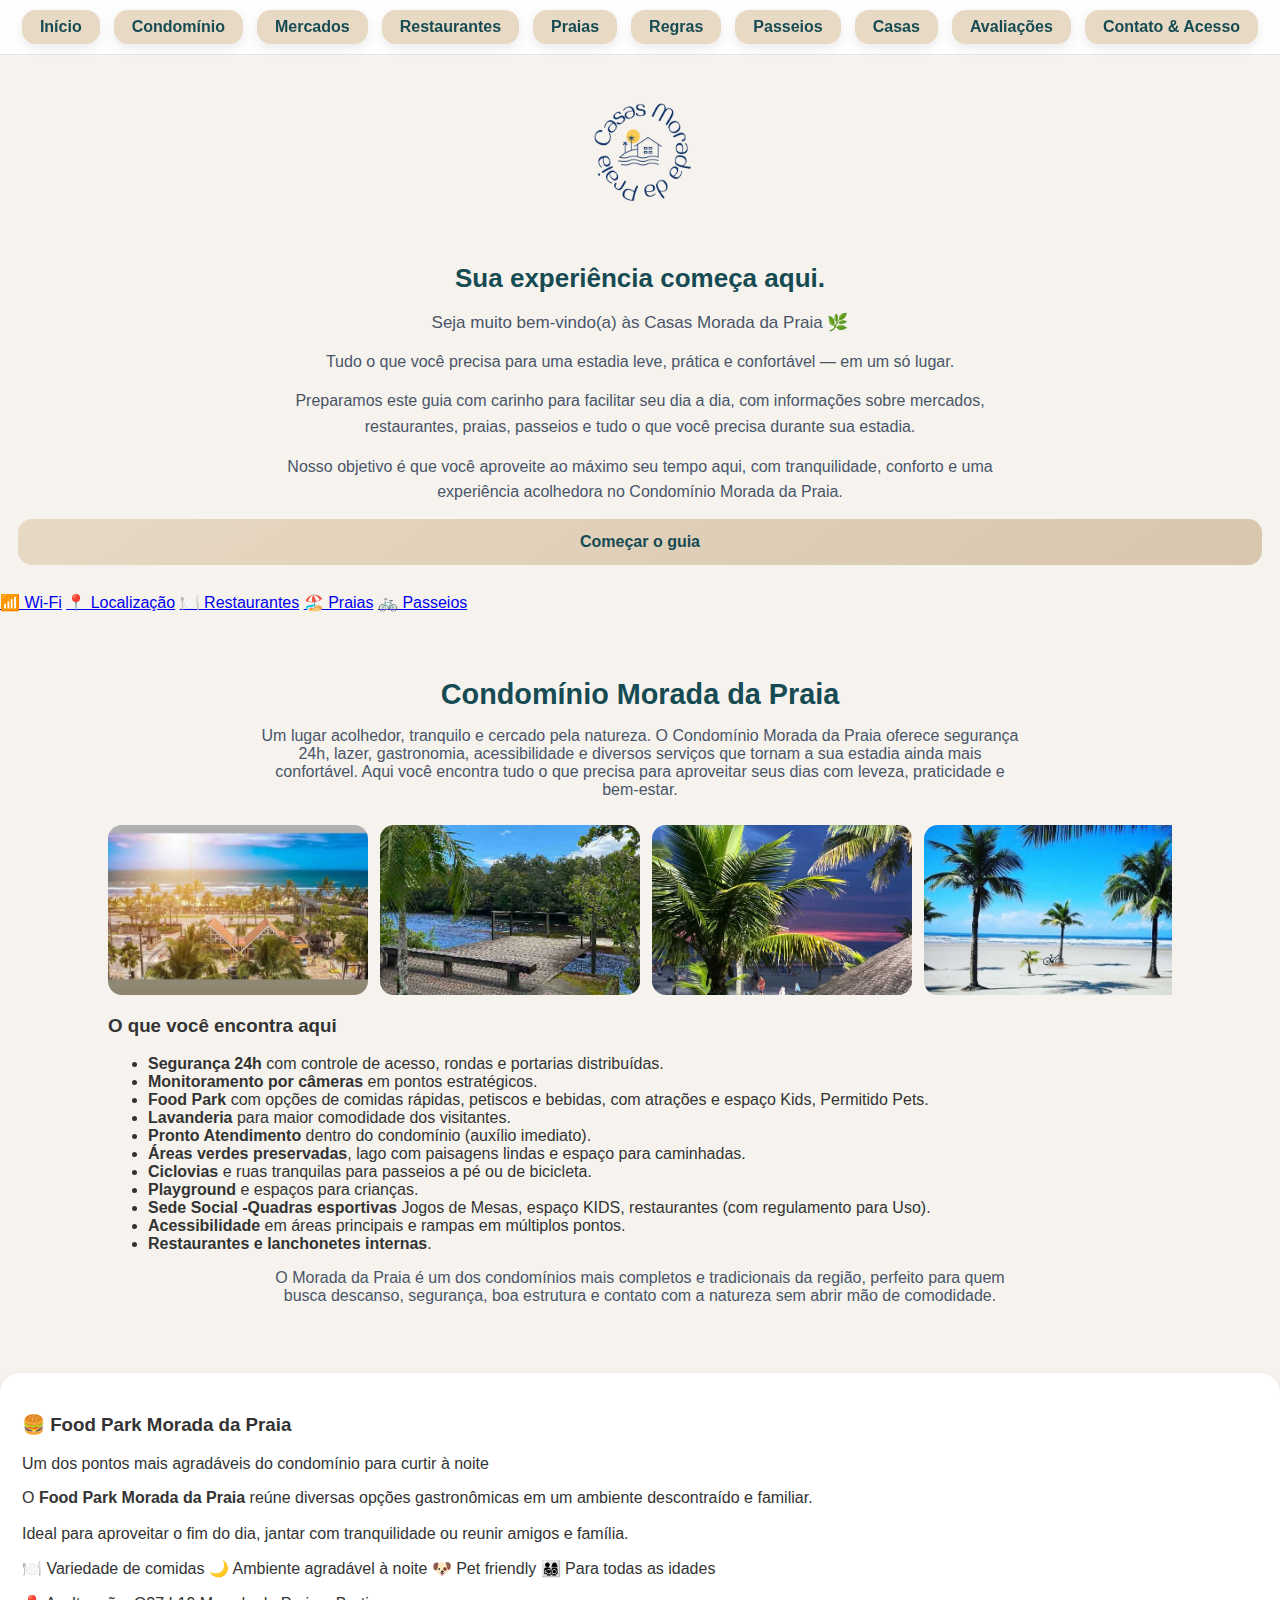
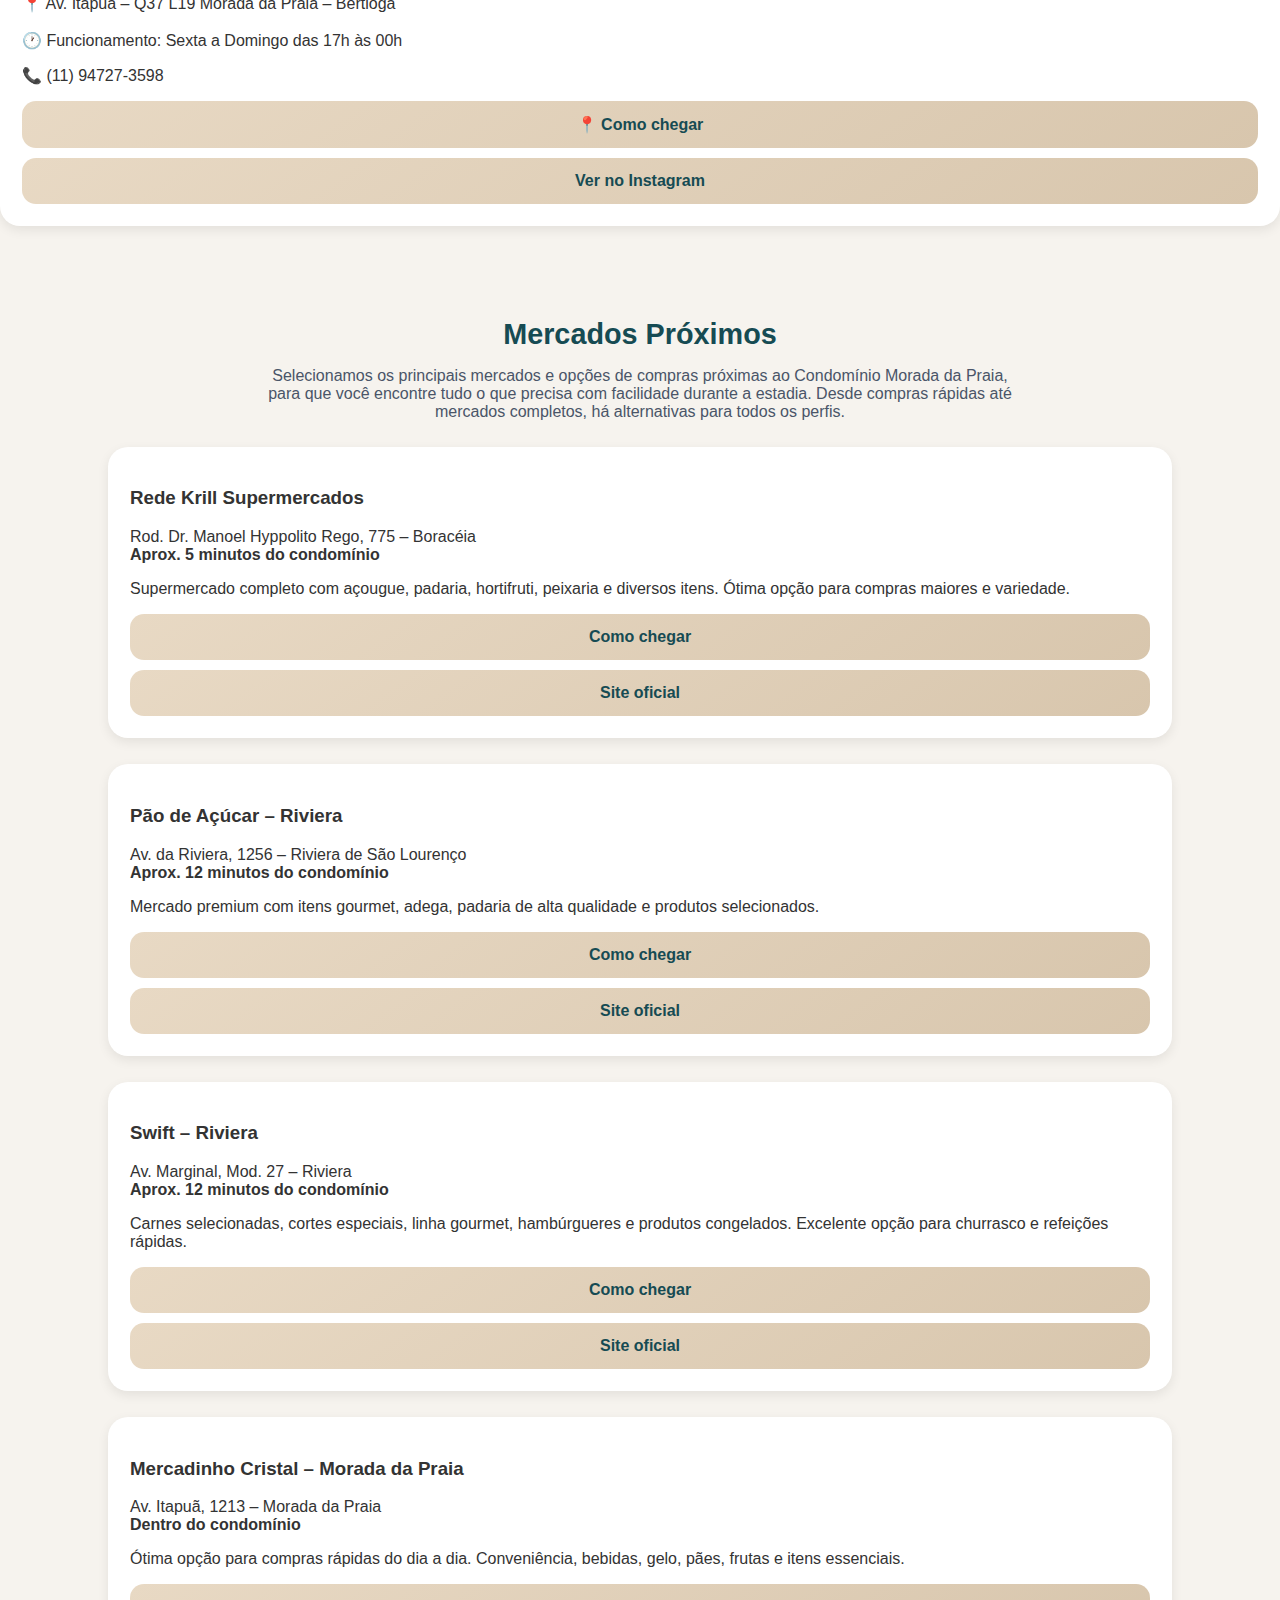
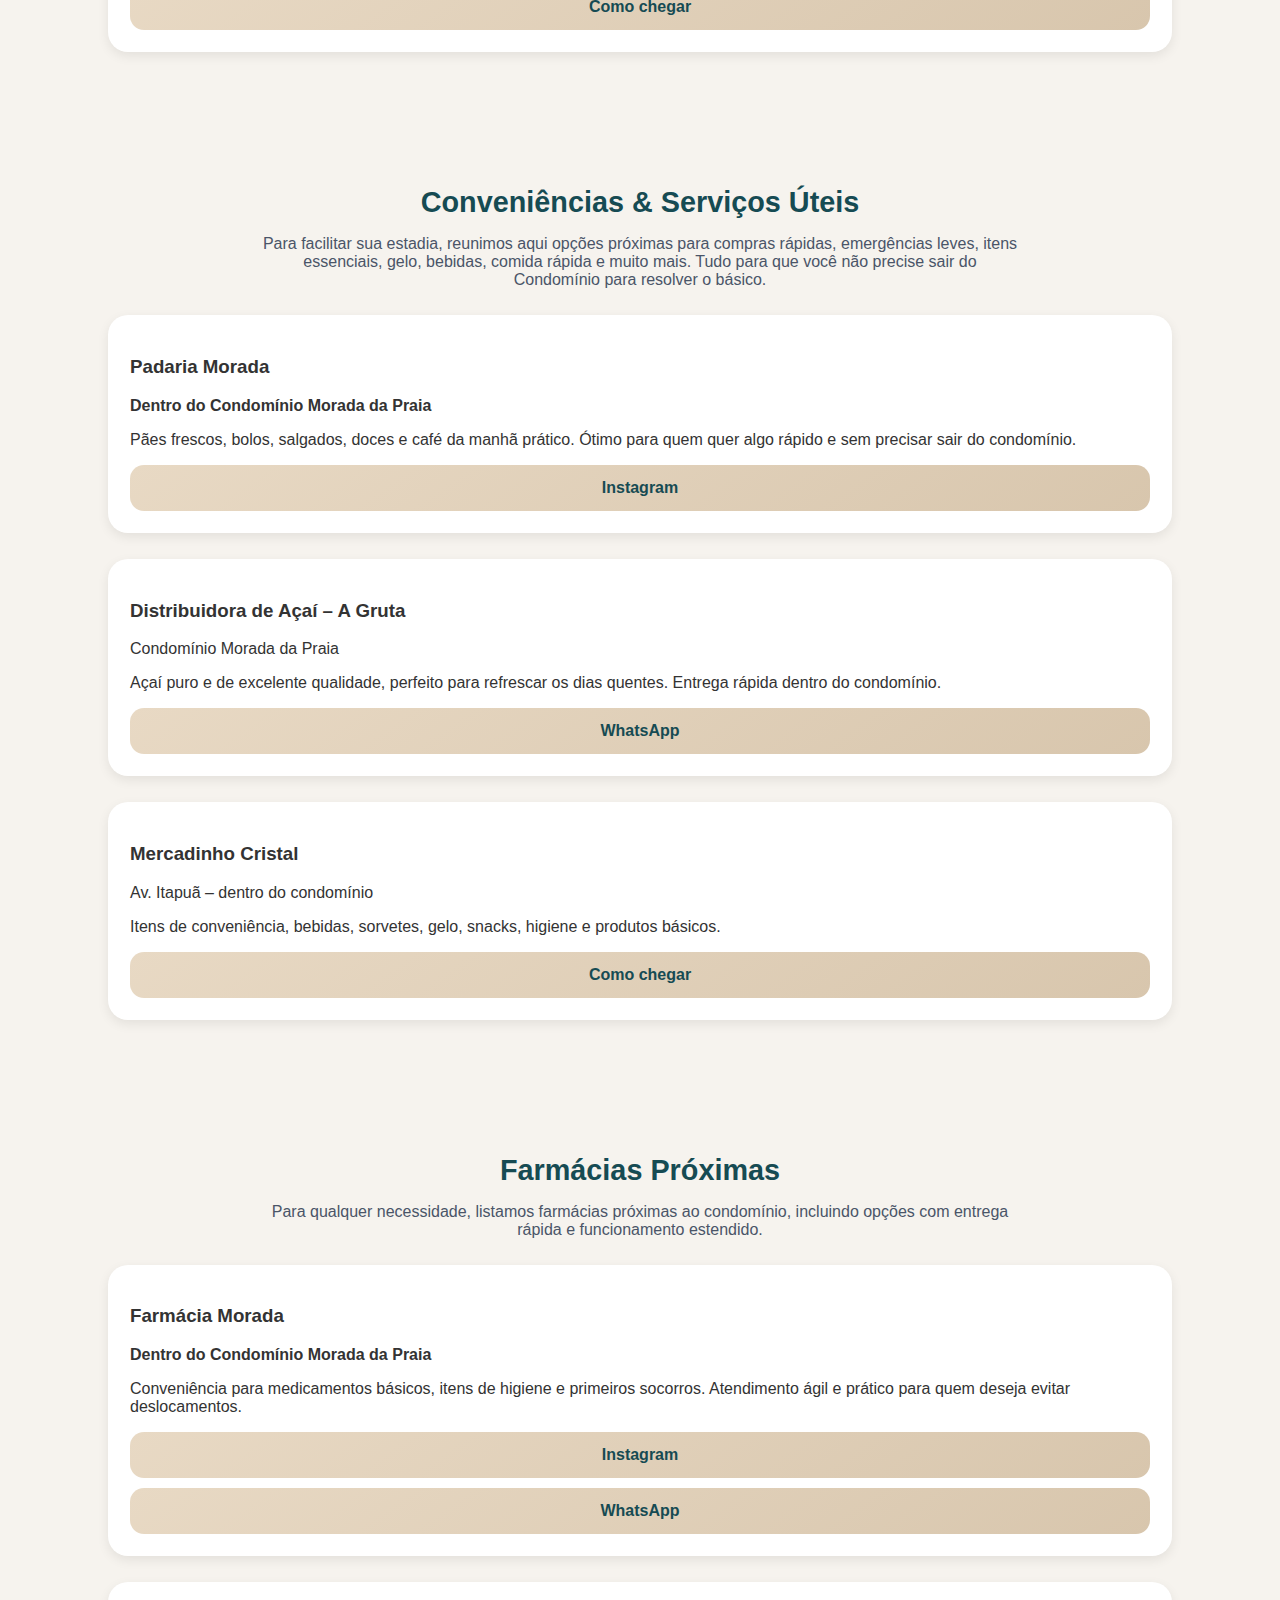
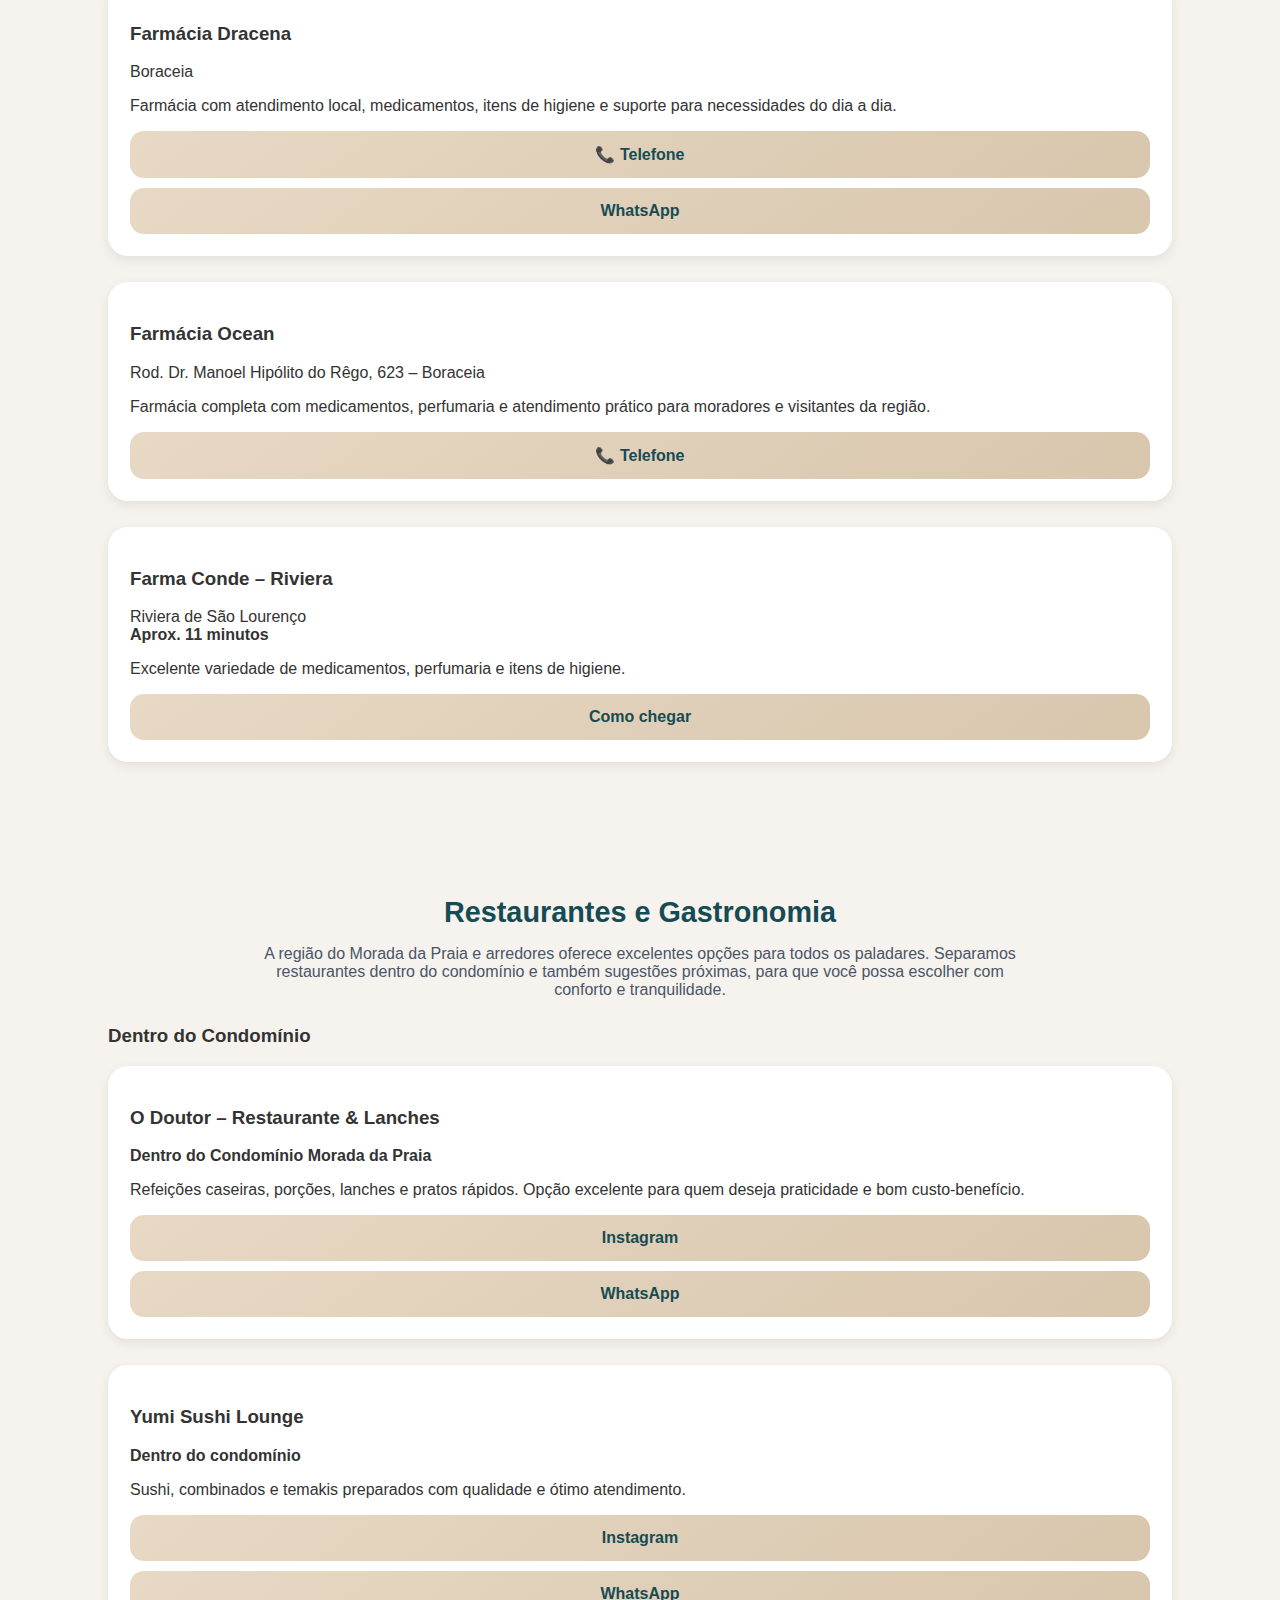
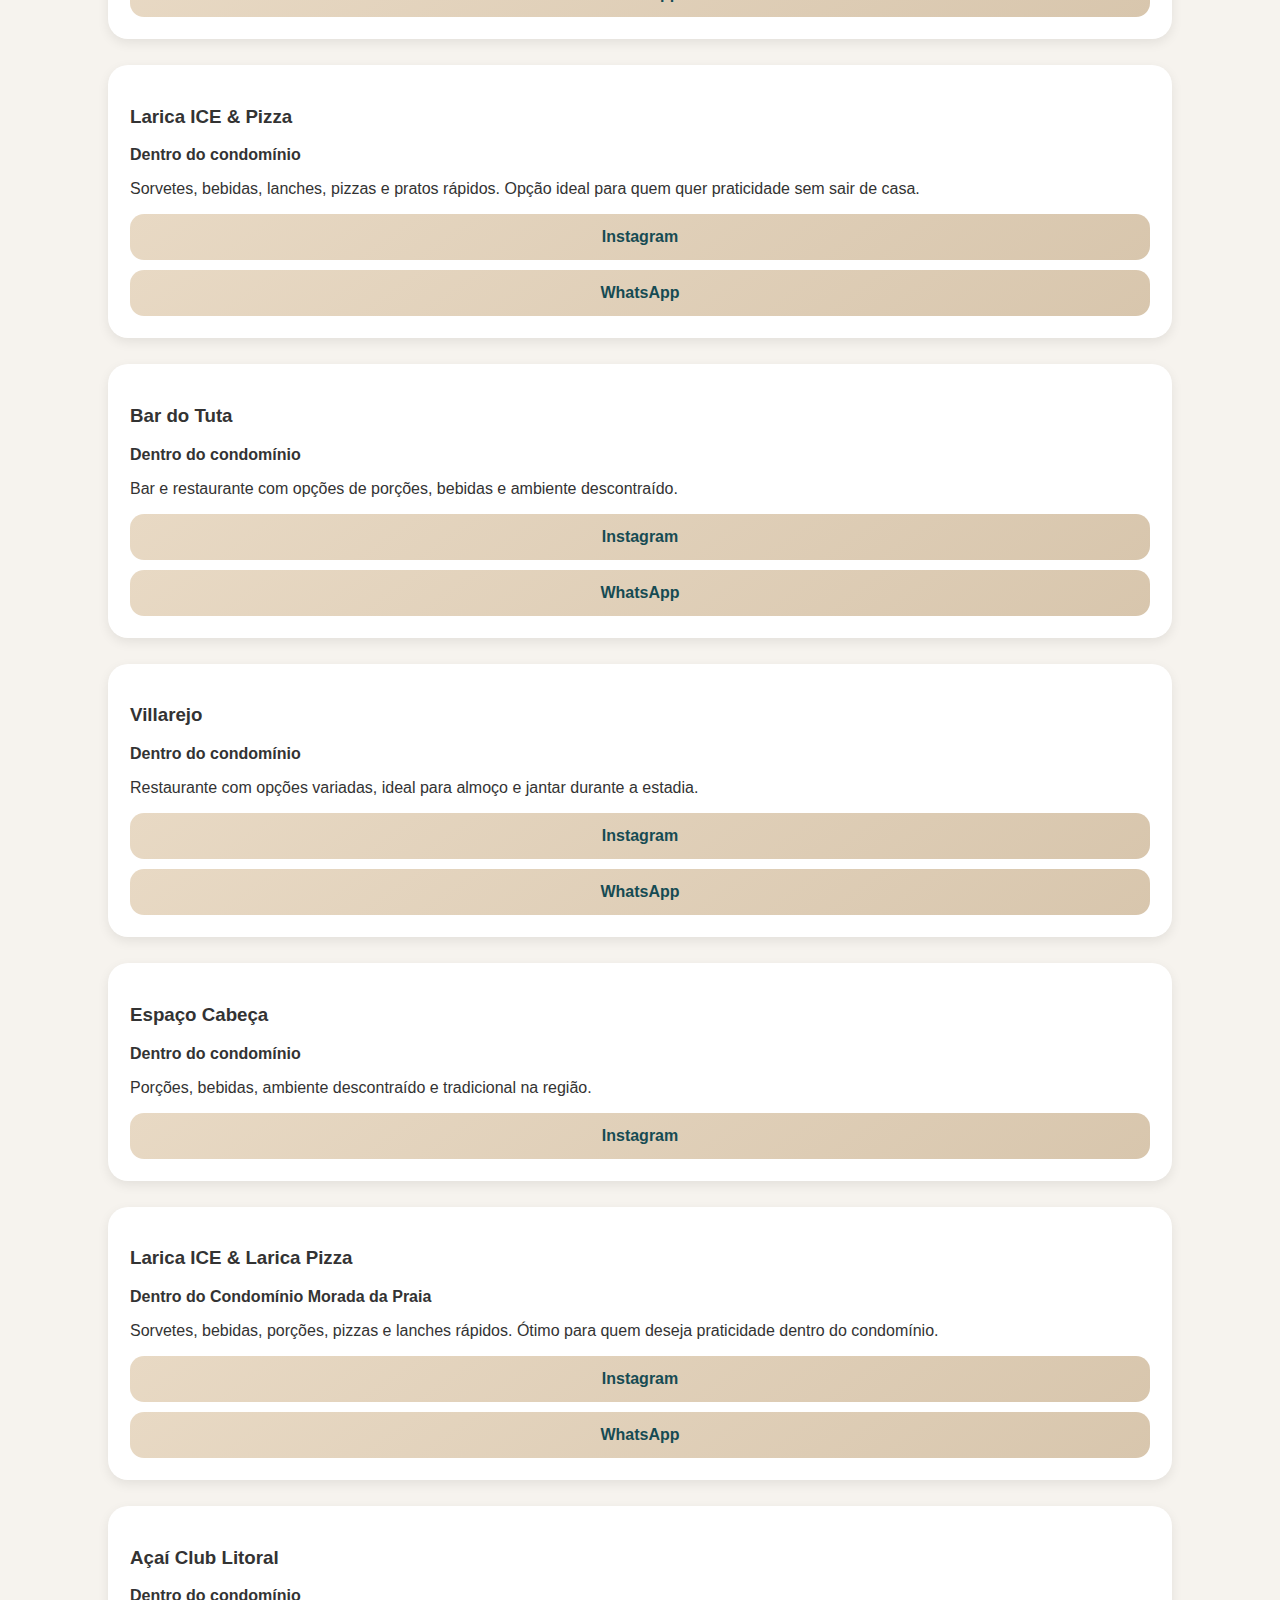
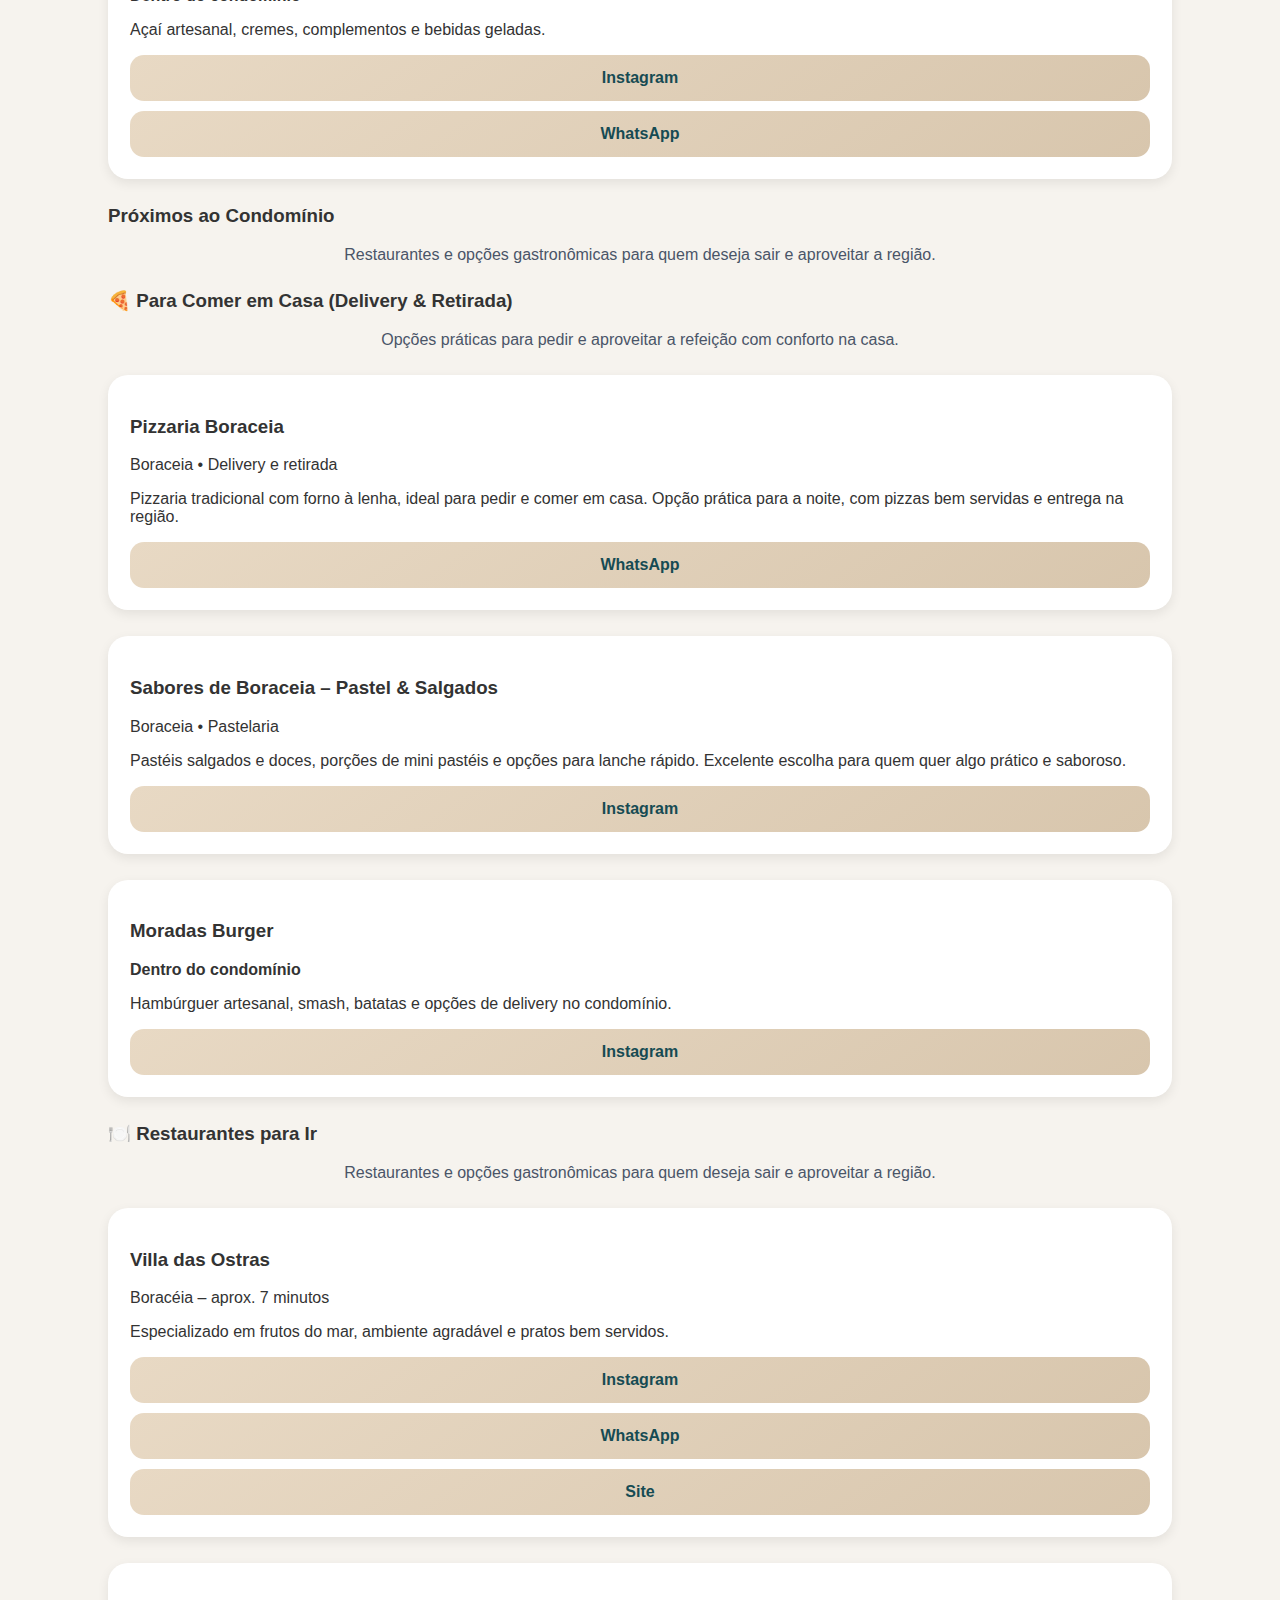
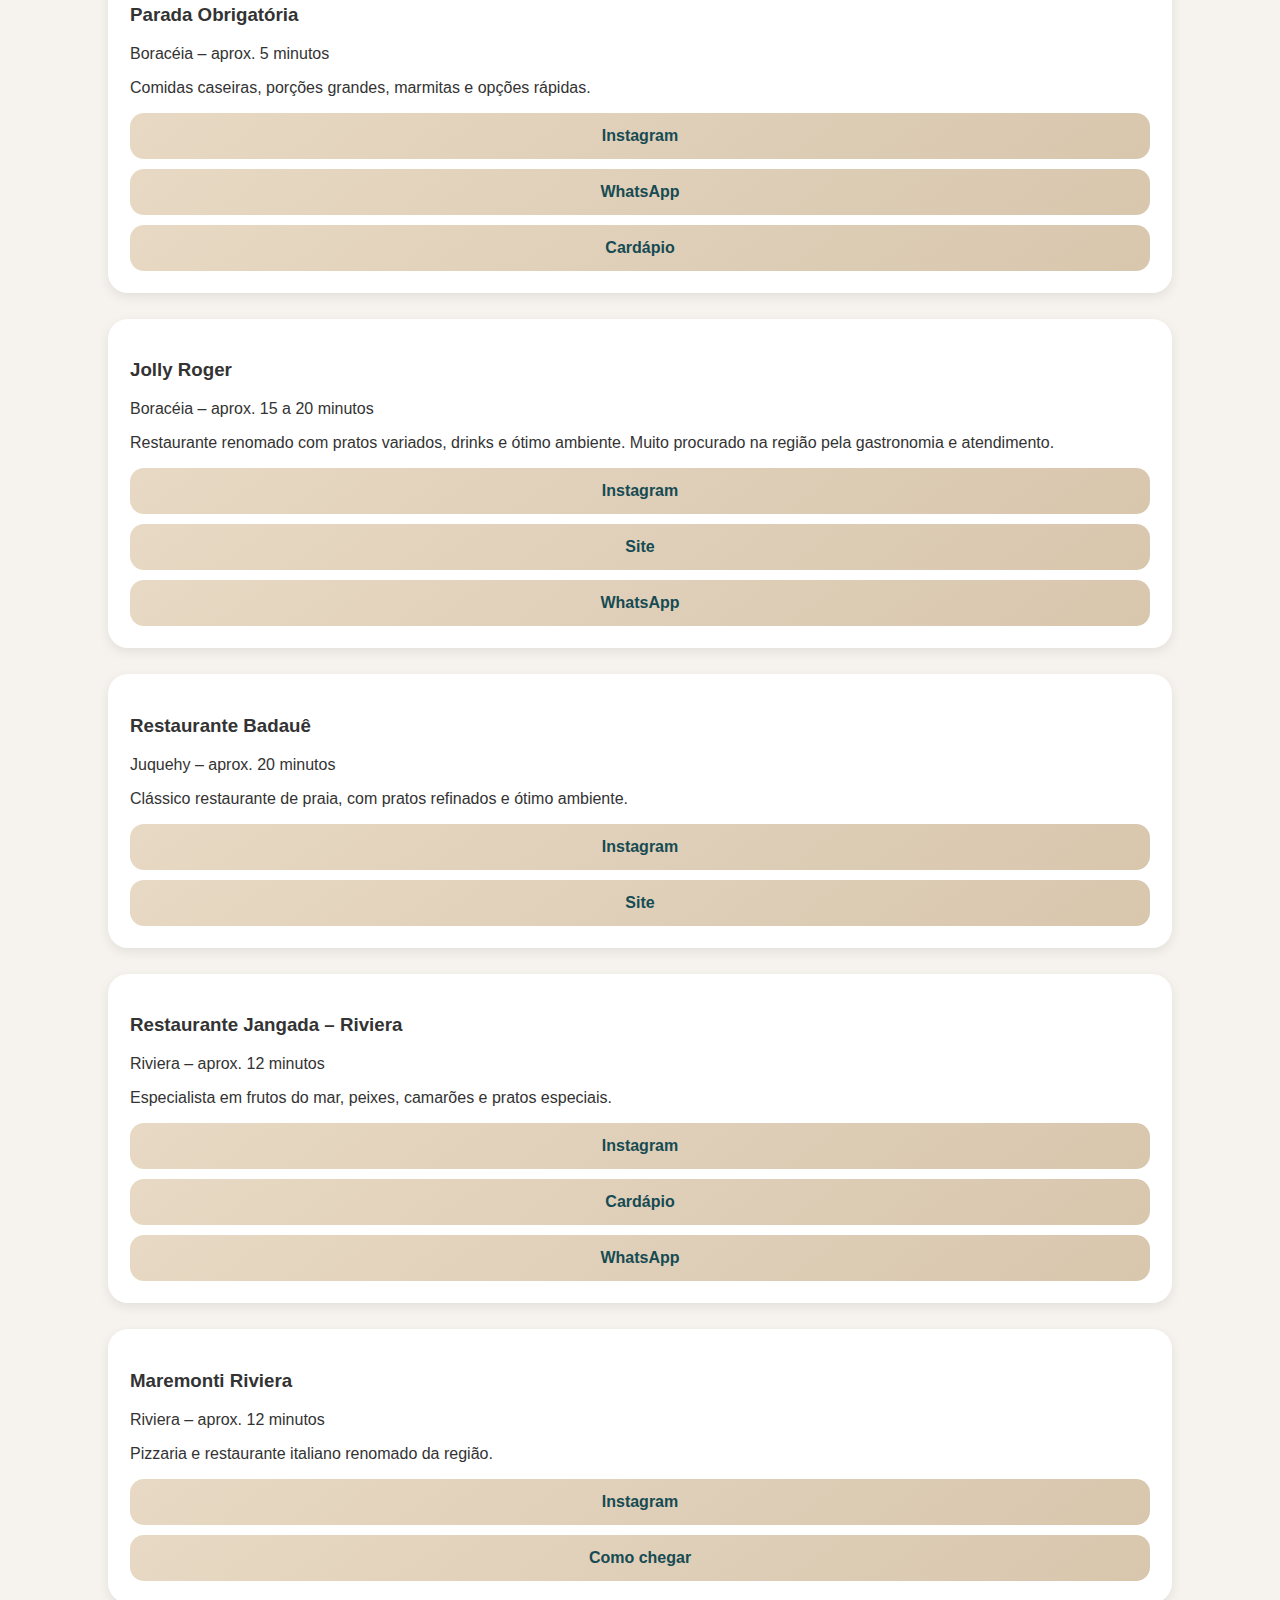
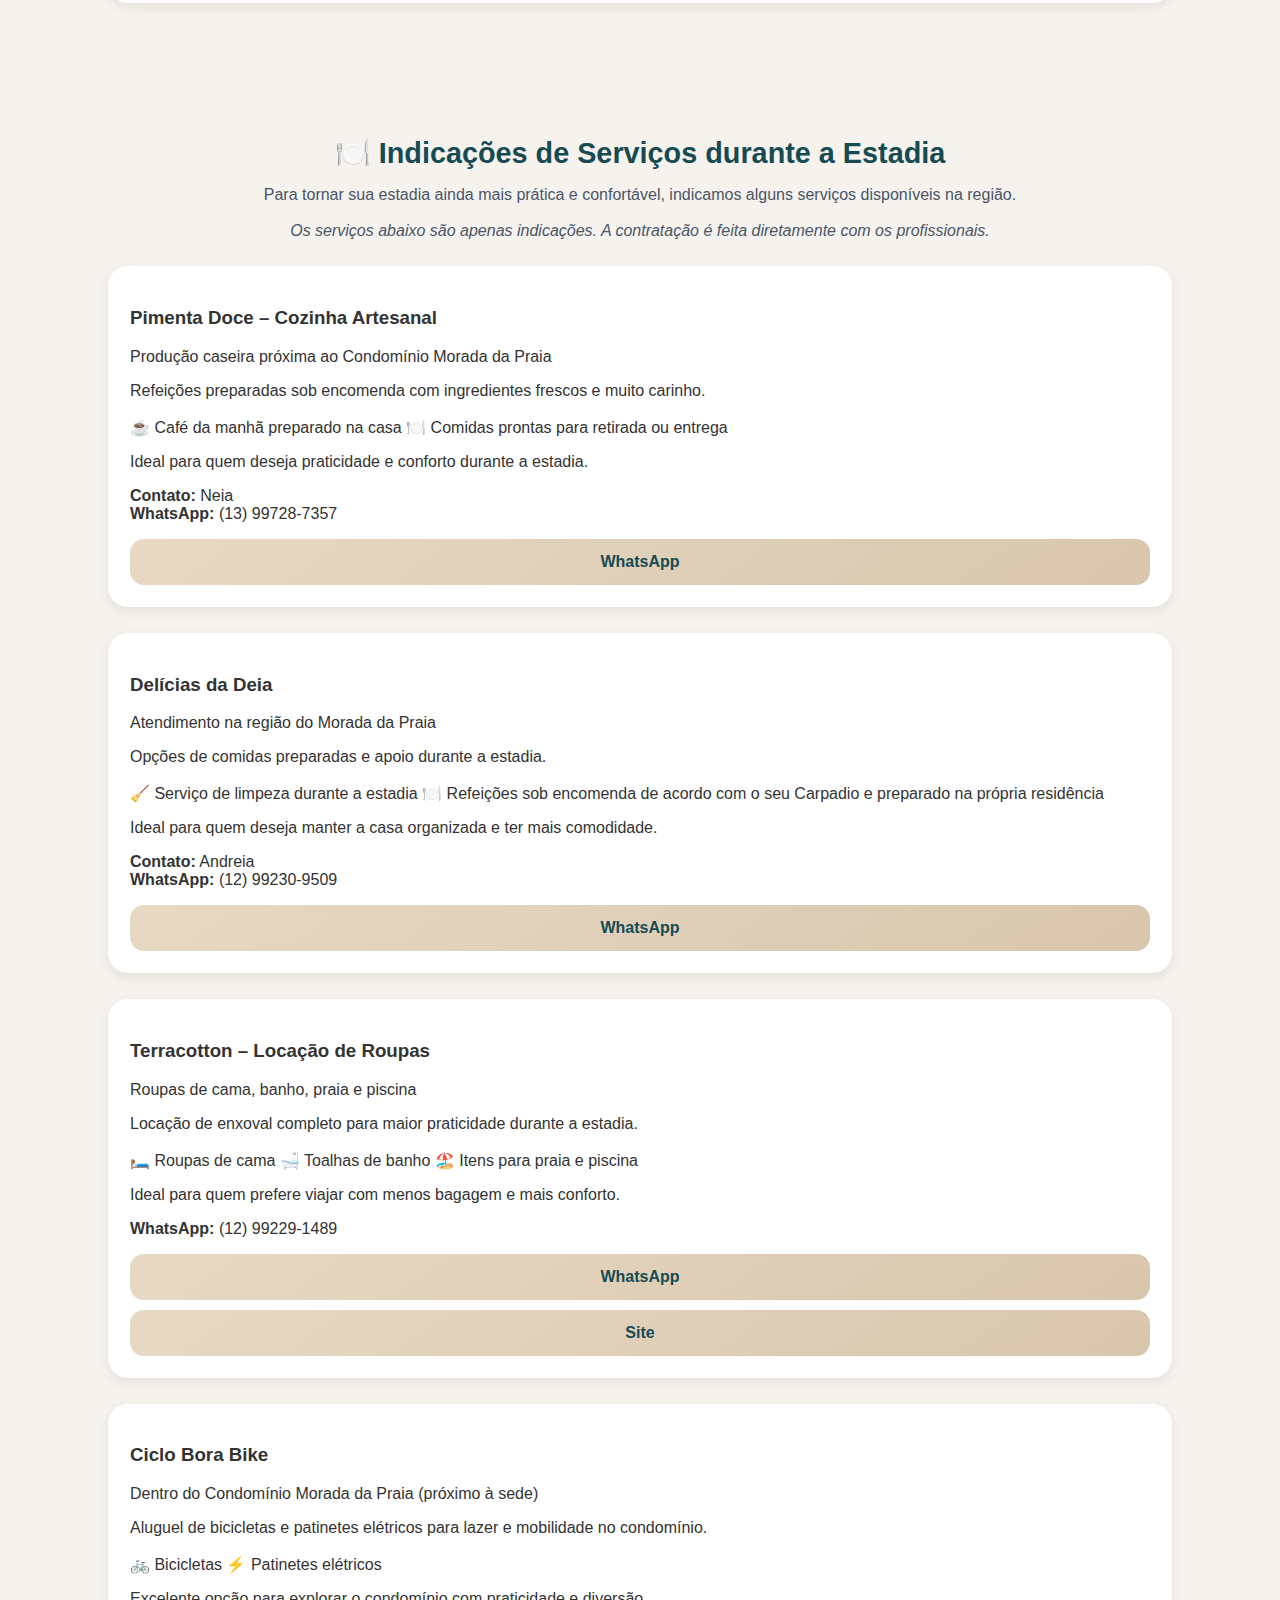
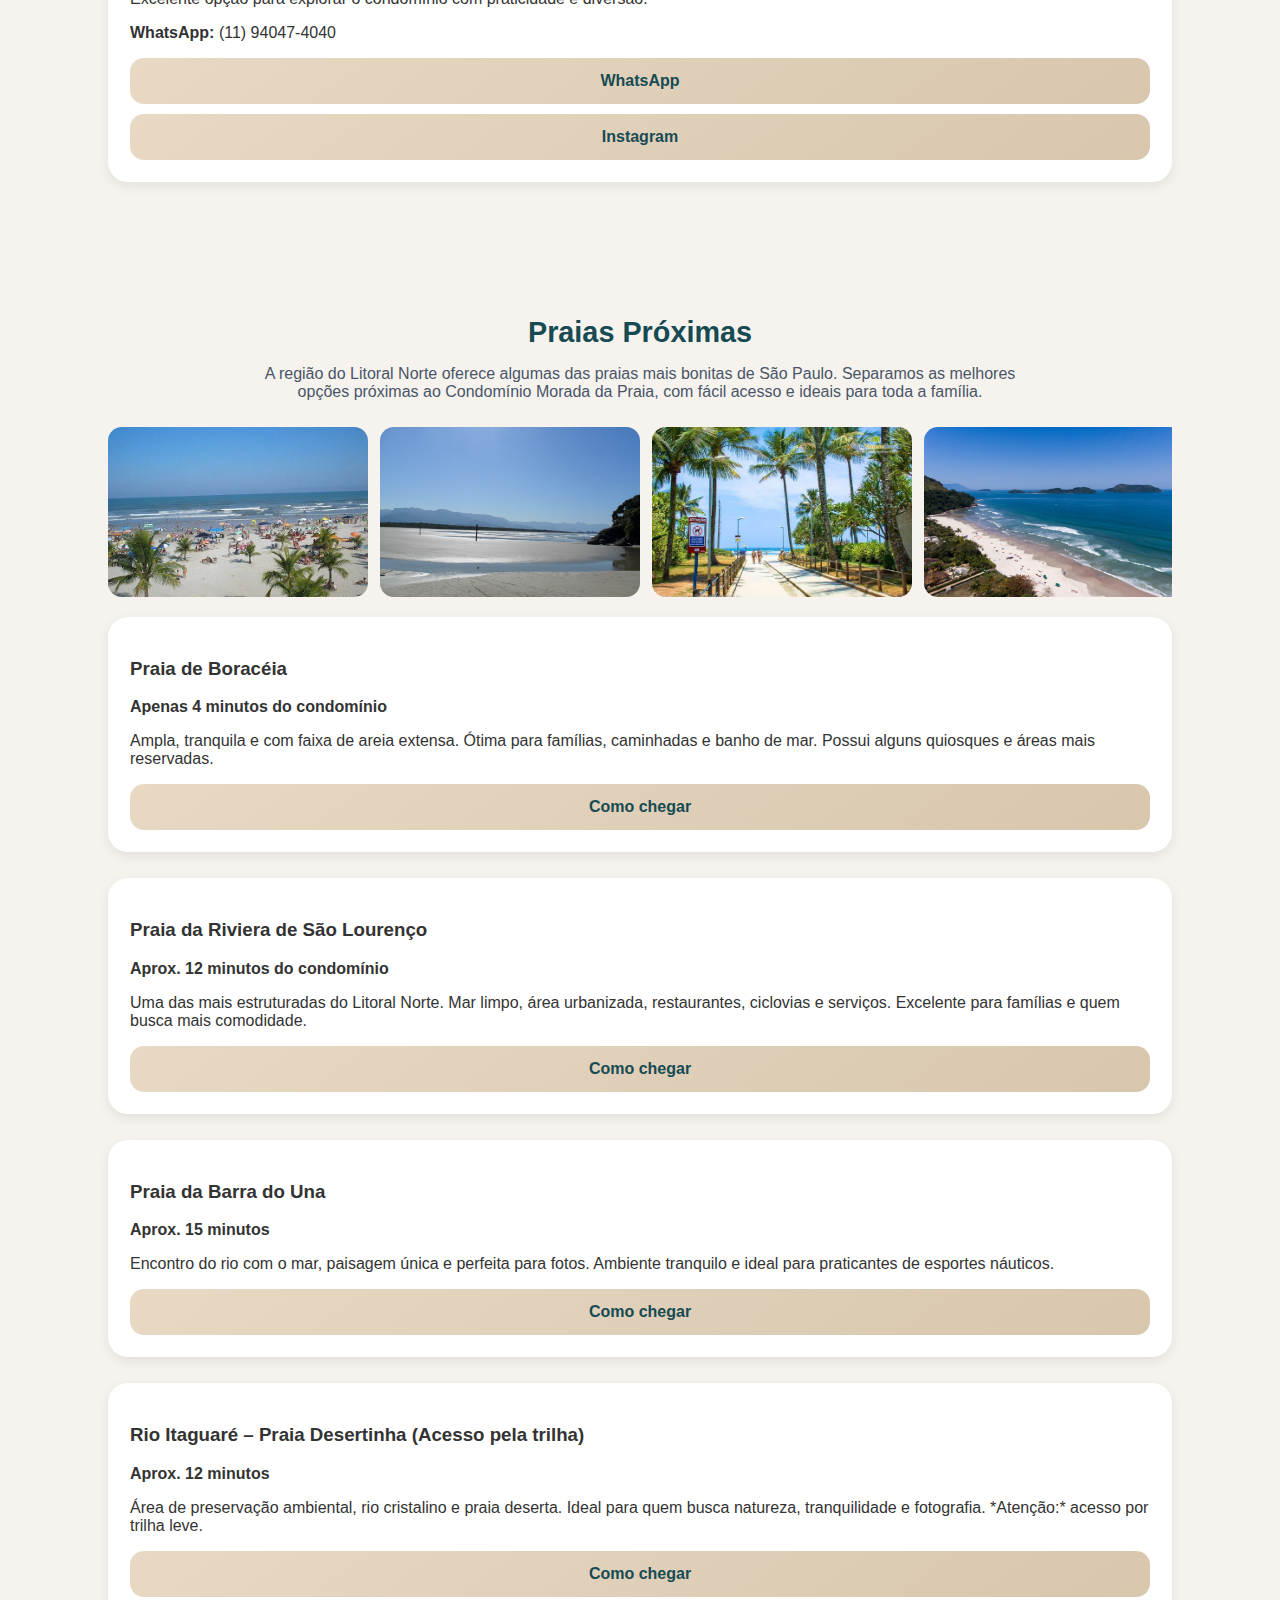
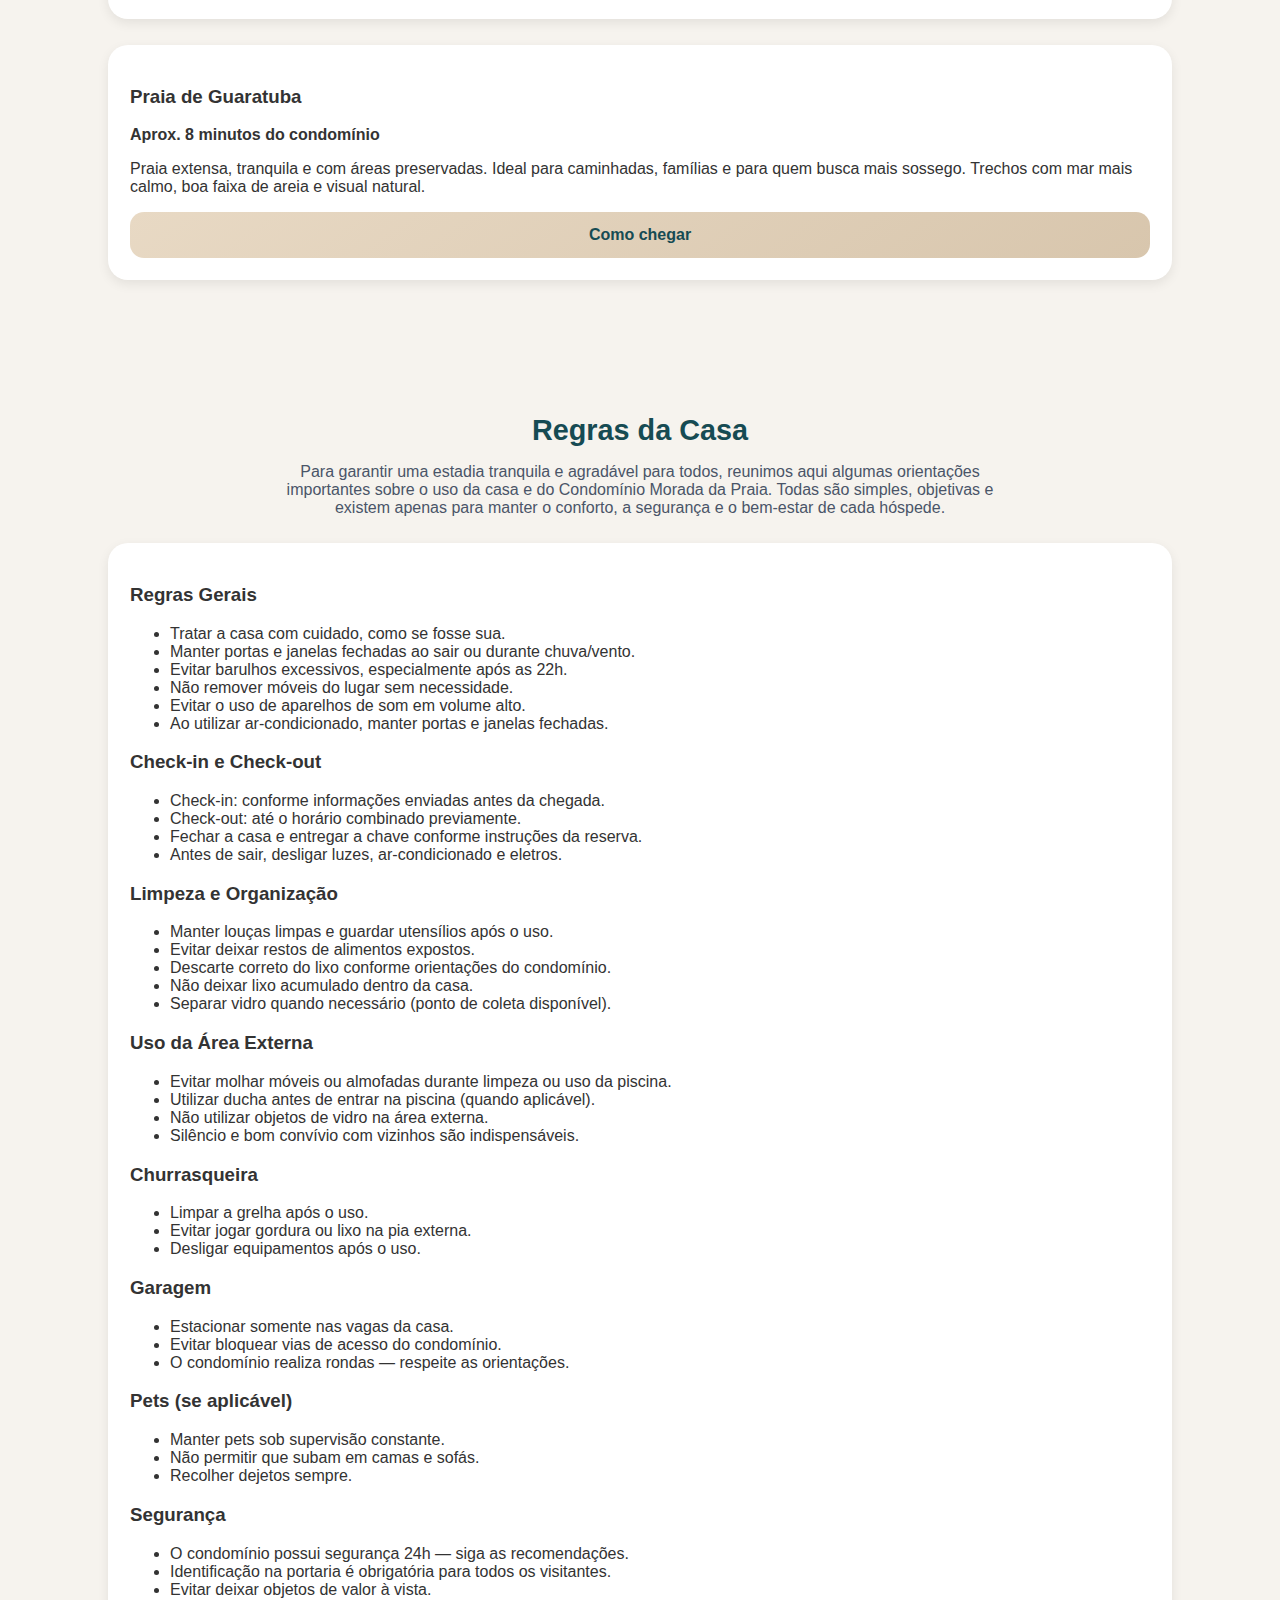
<file: index.html>
<!DOCTYPE html>
<html lang="pt-BR">
<head>
    <meta charset="UTF-8" />
    <meta name="viewport" content="width=device-width, initial-scale=1.0" />

    <title>Casas Morada da Praia – Guia Interativo</title>

    <link rel="stylesheet" href="cmp-v8.css" />
<meta property="og:title" content="Guia da sua estadia – Casas Morada da Praia">
<meta property="og:description" content="Wi-Fi, localização, dicas, serviços e tudo para sua estadia perfeita.">
<meta property="og:image" content="https://casas-morada-da-praia.vercel.app/assets/social/capa-whatsapp.png">
<meta property="og:image:secure_url" content="https://casas-morada-da-praia.vercel.app/assets/social/capa-whatsapp.png">
<meta property="og:image:type" content="image/png">
<meta property="og:image:width" content="1200">
<meta property="og:image:height" content="630">
<meta property="og:url" content="https://casas-morada-da-praia.vercel.app/">
<meta property="og:type" content="website">
    <!-- ===============================
         MENU MOBILE (ABRIR / FECHAR)
    ================================ -->
    <script>
    function toggleMenu() {
        const menu = document.getElementById('menuMobile');
        menu.style.display = (menu.style.display === "flex") ? "none" : "flex";
    }

    // FECHAR AO CLICAR FORA
    document.addEventListener("click", function(e){
        const menu = document.getElementById('menuMobile');
        const btn = document.getElementById('btnMenu');

        if (!menu || !btn) return;

        if (!menu.contains(e.target) && !btn.contains(e.target)) {
            menu.style.display = "none";
        }
    });
    </script>

    <!-- Botão hambúrguer fixo -->
    <style>
    .menu-mobile-btn {
        position: fixed;
        top: 14px;
        left: 16px;
        font-size: 1.9rem;
        z-index: 99999;
        cursor: pointer;
    }
    </style>

    <!-- ===============================
         AUTO-SCROLL PRAIAS
    ================================ -->
    <script>
  window.addEventListener("load", function () {

    // Só RODA O AUTOPLAY se a tela for maior que 820px (desktop)
    if (window.innerWidth <= 820) return;

    const track = document.querySelector("#praias .carousel-track, #praias .praias-track");
    if (!track) return;

    function autoScrollPraias() {
        track.scrollLeft += 1;

        if (track.scrollLeft >= track.scrollWidth - track.clientWidth) {
            track.scrollLeft = 0;
        }
    }

    setInterval(autoScrollPraias, 25);
});
    </script>

</head>

<body>

<!-- ===================== MENU PREMIUM (DESKTOP + MOBILE) ===================== -->

<nav class="menu-topo-fixo">
<div id="btnMenu" class="menu-mobile-btn" onclick="toggleMenu()">
  ☰ <span class="menu-label">Menu</span>
</div>

    <!-- MENU DESKTOP -->
    <div class="menu-desktop">
        <a href="#inicio">Início</a>
        <a href="#condominio">Condomínio</a>
        <a href="#mercados">Mercados</a>
        <a href="#restaurantes">Restaurantes</a>
        <a href="#praias">Praias</a>
        <a href="#regras">Regras</a>
        <a href="#passeios">Passeios</a>
        <a href="#casas">Casas</a>
        <a href="#feedback">Avaliações</a>
        <a href="#contato">Contato & Acesso</a>
       

    </div>

</nav>

<!-- MENU MOBILE OCULTO -->
<div id="menuMobile" class="menu-mobile-box">
    <a onclick="toggleMenu()" href="#inicio">Início</a>
    <a onclick="toggleMenu()" href="#condominio">Condomínio</a>
    <a onclick="toggleMenu()" href="#mercados">Mercados</a>
    <a onclick="toggleMenu()" href="#restaurantes">Restaurantes</a>
    <a onclick="toggleMenu()" href="#praias">Praias</a>
    <a onclick="toggleMenu()" href="#regras">Regras</a>
    <a onclick="toggleMenu()" href="#passeios">Passeios</a>
    <a onclick="toggleMenu()" href="#casas">Casas</a>
    <a onclick="toggleMenu()" href="#feedback">Avaliações</a>
    <a onclick="toggleMenu()" href="#contato">Suporte, Localização, Wifi</a>
    
</div>

<!-- =========================================================
     CAPA PREMIUM + BOAS VINDAS + APRESENTAÇÃO
========================================================= -->
<section class="hero" id="inicio">
    <div class="logo-orbita">
        <img src="assets/logo.png" class="logo-centro" alt="Casas Morada da Praia">
    </div>

    <h1>Sua experiência começa aqui.</h1>

    <p class="sub">
        Seja muito bem-vindo(a) às Casas Morada da Praia 🌿
    </p>

    <!-- FRASE FORTE (NOVO) -->
    <p class="texto destaque-topo">
        Tudo o que você precisa para uma estadia leve, prática e confortável — em um só lugar.
    </p>

    <!-- TEXTO AJUSTADO (RESUMIDO DO SEU) -->
    <p class="texto">
        Preparamos este guia com carinho para facilitar seu dia a dia, com informações sobre
        mercados, restaurantes, praias, passeios e tudo o que você precisa durante sua estadia.
    </p>

    <!-- SEGUNDO TEXTO MAIS ENXUTO -->
    <p class="texto">
        Nosso objetivo é que você aproveite ao máximo seu tempo aqui, com tranquilidade,
        conforto e uma experiência acolhedora no Condomínio Morada da Praia.
    </p>

    <a href="#condominio" class="btn-navegar">Começar o guia</a>
</section>
   <section class="atalhos-rapidos">

  <a href="#wifi" class="atalho destaque">📶 Wi-Fi</a>

  <a href="#contato" class="atalho">📍 Localização</a>

  <a href="#restaurantes" class="atalho">🍽️ Restaurantes</a>

  <a href="#praias" class="atalho">🏖️ Praias</a>

  <a href="#passeios" class="atalho">🚲 Passeios</a>

</section>
<!-- =========================================================
     2. APRESENTAÇÃO DO CONDOMÍNIO MORADA DA PRAIA
========================================================= -->

<section id="condominio" class="bloco-topico">

    <h2 class="titulo-topico">Condomínio Morada da Praia</h2>

    <p class="texto-topico">
        Um lugar acolhedor, tranquilo e cercado pela natureza.  
        O Condomínio Morada da Praia oferece segurança 24h, lazer,
        gastronomia, acessibilidade e diversos serviços que tornam a sua
        estadia ainda mais confortável. Aqui você encontra tudo o que precisa
        para aproveitar seus dias com leveza, praticidade e bem-estar.
    </p>

    <!-- CARROSSEL DO CONDOMÍNIO -->
    <div class="carousel-fotos">
        <div class="carousel-track">
            <img src="assets/photos/condo_1.jpeg" alt="">
            <img src="assets/photos/condo_2.jpeg" alt="">
            <img src="assets/photos/condo_3.jpeg" alt="">
            <img src="assets/photos/condo_4.jpeg" alt="">
            <img src="assets/photos/condo_5.jpeg" alt="">
            <img src="assets/photos/condo_6.jpeg" alt="">
            <img src="assets/photos/condo_7.jpeg" alt="">
        </div>
    </div>

    <h3 class="subtitulo-topico">O que você encontra aqui</h3>

    <ul class="lista-infra">
        <li><strong>Segurança 24h</strong> com controle de acesso, rondas e portarias distribuídas.</li>
        <li><strong>Monitoramento por câmeras</strong> em pontos estratégicos.</li>
        <li><strong>Food Park</strong> com opções de comidas rápidas, petiscos e bebidas, com atrações e espaço Kids, Permitido Pets.</li>
        <li><strong>Lavanderia</strong> para maior comodidade dos visitantes.</li>
        <li><strong>Pronto Atendimento</strong> dentro do condomínio (auxílio imediato).</li>
        <li><strong>Áreas verdes preservadas</strong>, lago com paisagens lindas e espaço para caminhadas.</li>
        <li><strong>Ciclovias</strong> e ruas tranquilas para passeios a pé ou de bicicleta.</li>
        <li><strong>Playground</strong> e espaços para crianças.</li>
        <li><strong>Sede Social -Quadras esportivas</strong> Jogos de Mesas, espaço KIDS, restaurantes (com regulamento para Uso). </li>
        <li><strong>Acessibilidade</strong> em áreas principais e rampas em múltiplos pontos.</li>
        <li><strong>Restaurantes e lanchonetes internas</strong>.</li>
    </ul>

    <p class="texto-topico">
        O Morada da Praia é um dos condomínios mais completos e tradicionais da região,
        perfeito para quem busca descanso, segurança, boa estrutura e contato com a
        natureza sem abrir mão de comodidade.
    </p>

   </a>

</section>
    <!-- ================= FOOD PARK ================= -->
<div class="card-info destaque">

  <h3>🍔 Food Park Morada da Praia</h3>

  <p class="sub-info">
    Um dos pontos mais agradáveis do condomínio para curtir à noite
  </p>

  <p class="descricao-info">
    O <strong>Food Park Morada da Praia</strong> reúne diversas opções gastronômicas
    em um ambiente descontraído e familiar.
    <br><br>
    Ideal para aproveitar o fim do dia, jantar com tranquilidade
    ou reunir amigos e família.
  </p>

  <p class="descricao-info">
    🍽️ Variedade de comidas  
    🌙 Ambiente agradável à noite  
    🐶 Pet friendly  
    👨‍👩‍👧‍👦 Para todas as idades
  </p>

  <p class="descricao-info">
    📍 Av. Itapuã – Q37 L19  
    Morada da Praia – Bertioga  
    <br><br>
    🕐 Funcionamento: Sexta a Domingo  
    das 17h às 00h
  </p>

  <p class="descricao-info">
    📞 (11) 94727-3598
  </p>
<a class="btn-info" target="_blank"
   href="https://www.google.com/maps/search/?api=1&query=Av+Itapuã+Q37+L19+Morada+da+Praia+Bertioga">
   📍 Como chegar
</a>
  <a class="btn-info" href="https://www.instagram.com/foodparkmorada/" target="_blank">
    Ver no Instagram
  </a>

</div>
<!-- =========================================================
     3. MERCADOS – SEÇÃO PREMIUM
========================================================= -->

<section id="mercados" class="bloco-topico">

    <h2 class="titulo-topico">Mercados Próximos</h2>

    <p class="texto-topico">
        Selecionamos os principais mercados e opções de compras próximas ao
        Condomínio Morada da Praia, para que você encontre tudo o que precisa
        com facilidade durante a estadia. 
        Desde compras rápidas até mercados completos, há alternativas para todos os perfis.
    </p>


    <!-- =====================================================
         MERCADO KRILL
    ====================================================== -->
    <div class="card-info">
        <h3>Rede Krill Supermercados</h3>
        <p class="sub-info">Rod. Dr. Manoel Hyppolito Rego, 775 – Boracéia  
        <br><strong>Aprox. 5 minutos do condomínio</strong></p>

        <p class="descricao-info">
            Supermercado completo com açougue, padaria, hortifruti, peixaria e diversos itens.
            Ótima opção para compras maiores e variedade.
        </p>

        <a class="btn-info" target="_blank"
            href="https://www.google.com/maps/search/Rede+Krill+Boraceia/">
            Como chegar
        </a>

        <a class="btn-info" target="_blank"
            href="https://www.lojasredekrill.com.br/">
            Site oficial
        </a>
    </div>


    <!-- =====================================================
         PÃO DE AÇÚCAR
    ====================================================== -->
    <div class="card-info">
        <h3>Pão de Açúcar – Riviera</h3>
        <p class="sub-info">Av. da Riviera, 1256 – Riviera de São Lourenço  
        <br><strong>Aprox. 12 minutos do condomínio</strong></p>

        <p class="descricao-info">
            Mercado premium com itens gourmet, adega, padaria de alta qualidade e produtos selecionados.
        </p>

        <a class="btn-info" target="_blank"
            href="https://maps.app.goo.gl/kB82BoRZyBtxWwXA7">
            Como chegar
        </a>

        <a class="btn-info" target="_blank"
            href="https://www.paodeacucar.com/">
            Site oficial
        </a>
    </div>


    <!-- =====================================================
         SWIFT RIVIERA
    ====================================================== -->
    <div class="card-info">
        <h3>Swift – Riviera</h3>
        <p class="sub-info">Av. Marginal, Mod. 27 – Riviera  
        <br><strong>Aprox. 12 minutos do condomínio</strong></p>

        <p class="descricao-info">
            Carnes selecionadas, cortes especiais, linha gourmet, hambúrgueres e produtos congelados.
            Excelente opção para churrasco e refeições rápidas.
        </p>

        <a class="btn-info" target="_blank"
            href="https://maps.app.goo.gl/9rCzExoYWWzyhKHq8">
            Como chegar
        </a>

        <a class="btn-info" target="_blank"
            href="https://www.swift.com.br/">
            Site oficial
        </a>
    </div>


    <!-- =====================================================
         MERCADINHO CRISTAL
    ====================================================== -->
    <div class="card-info">
        <h3>Mercadinho Cristal – Morada da Praia</h3>
        <p class="sub-info">Av. Itapuã, 1213 – Morada da Praia  
        <br><strong>Dentro do condomínio</strong></p>

        <p class="descricao-info">
            Ótima opção para compras rápidas do dia a dia.  
            Conveniência, bebidas, gelo, pães, frutas e itens essenciais.
        </p>

        <a class="btn-info" target="_blank"
            href="https://www.google.com/maps/search/Mercadinho+Cristal+Morada+da+Praia/">
            Como chegar
        </a>
    </div>

</section>
<!-- =========================================================
     4. CONVENIÊNCIAS + FARMÁCIAS – SEÇÃO PREMIUM
========================================================= -->

<section id="conveniencias" class="bloco-topico">

    <h2 class="titulo-topico">Conveniências & Serviços Úteis</h2>

    <p class="texto-topico">
        Para facilitar sua estadia, reunimos aqui opções próximas para compras rápidas,
        emergências leves, itens essenciais, gelo, bebidas, comida rápida e muito mais.
        Tudo para que você não precise sair do Condomínio para resolver o básico.
    </p>


    <!-- =====================================================
         PADARIA MORADA
    ====================================================== -->
    <div class="card-info">
        <h3>Padaria Morada</h3>
        <p class="sub-info"><strong>Dentro do Condomínio Morada da Praia</strong></p>

        <p class="descricao-info">
            Pães frescos, bolos, salgados, doces e café da manhã prático.
            Ótimo para quem quer algo rápido e sem precisar sair do condomínio.
        </p>

        <a class="btn-info" target="_blank"
            href="https://www.instagram.com/padariamoradadapraia_/">
            Instagram
        </a>
    </div>


    <!-- =====================================================
         AÇAÍ A GRUTA – DISTRIBUIDORA
    ====================================================== -->
    <div class="card-info">
        <h3>Distribuidora de Açaí – A Gruta</h3>
        <p class="sub-info">Condomínio Morada da Praia</p>

        <p class="descricao-info">
            Açaí puro e de excelente qualidade, perfeito para refrescar os dias quentes.
            Entrega rápida dentro do condomínio.
        </p>

        <a class="btn-info" target="_blank"
            href="https://wa.me/5513996315659">
            WhatsApp
        </a>
    </div>


    

    <!-- =====================================================
         MERCADINHO CRISTAL (já listado em mercados, mas reforço)
    ====================================================== -->
    <div class="card-info">
        <h3>Mercadinho Cristal</h3>
        <p class="sub-info">Av. Itapuã – dentro do condomínio</p>

        <p class="descricao-info">
            Itens de conveniência, bebidas, sorvetes, gelo,
            snacks, higiene e produtos básicos.
        </p>

        <a class="btn-info" target="_blank"
            href="https://www.google.com/maps/search/Mercadinho+Cristal/">
            Como chegar
        </a>
    </div>
</section>


<!-- =========================================================
     5. FARMÁCIAS – SEÇÃO PREMIUM
========================================================= -->

<section id="farmacias" class="bloco-topico">

    <h2 class="titulo-topico">Farmácias Próximas</h2>

    <p class="texto-topico">
        Para qualquer necessidade, listamos farmácias próximas ao condomínio,
        incluindo opções com entrega rápida e funcionamento estendido.
    </p>


    <!-- =====================================================
         FARMÁCIA MORADA
    ====================================================== -->
    <div class="card-info">
        <h3>Farmácia Morada</h3>
        <p class="sub-info"><strong>Dentro do Condomínio Morada da Praia</strong></p>

        <p class="descricao-info">
            Conveniência para medicamentos básicos, itens de higiene e primeiros socorros.
            Atendimento ágil e prático para quem deseja evitar deslocamentos.
        </p>

        <a class="btn-info" target="_blank"
            href="https://www.instagram.com/farmaciadamorada/">
            Instagram
        </a>

        <a class="btn-info" target="_blank"
            href="https://wa.me/5513982188597">
            WhatsApp
        </a>
    </div>

<!-- FARMÁCIA DRACENA – BORACEIA -->
<div class="card-info">
    <h3>Farmácia Dracena</h3>
    <p class="sub-info">Boraceia</p>

    <p class="descricao-info">
        Farmácia com atendimento local, medicamentos, itens de higiene
        e suporte para necessidades do dia a dia.
    </p>

    <a class="btn-info" href="tel:1333122559">
        📞 Telefone
    </a>

    <a class="btn-info" href="https://wa.me/5513997836888" target="_blank">
        WhatsApp
    </a>
</div>
<!-- FARMÁCIA OCEAN – BORACEIA -->
<div class="card-info">
    <h3>Farmácia Ocean</h3>
    <p class="sub-info">
        Rod. Dr. Manoel Hipólito do Rêgo, 623 – Boraceia
    </p>

    <p class="descricao-info">
        Farmácia completa com medicamentos, perfumaria
        e atendimento prático para moradores e visitantes da região.
    </p>

    <a class="btn-info" href="tel:1333121848">
        📞 Telefone
    </a>
</div>

    <!-- =====================================================
         FARMA CONDE RIVIERA
    ====================================================== -->
    <div class="card-info">
        <h3>Farma Conde – Riviera</h3>
        <p class="sub-info">Riviera de São Lourenço  
        <br><strong>Aprox. 11 minutos</strong></p>

        <p class="descricao-info">
            Excelente variedade de medicamentos, perfumaria e itens de higiene.
        </p>

        <a class="btn-info" target="_blank"
            href="https://maps.app.goo.gl/g2DYnLYTHQtfQ4dU7">
            Como chegar
        </a>
    </div>

</section>
<!-- =========================================================
     6. RESTAURANTES – SEÇÃO PREMIUM
========================================================= -->

<section id="restaurantes" class="bloco-topico">

    <h2 class="titulo-topico">Restaurantes e Gastronomia</h2>

    <p class="texto-topico">
        A região do Morada da Praia e arredores oferece excelentes opções para todos os paladares.  
        Separamos restaurantes dentro do condomínio e também sugestões próximas,  
        para que você possa escolher com conforto e tranquilidade.
    </p>


    <!-- =====================================================
         *** RESTAURANTES DENTRO DO CONDOMÍNIO ***
    ====================================================== -->

    <h3 class="subtitulo-topico">Dentro do Condomínio</h3>


    <!-- O DOUTOR -->
    <div class="card-info">
        <h3>O Doutor – Restaurante & Lanches</h3>
        <p class="sub-info"><strong>Dentro do Condomínio Morada da Praia</strong></p>

        <p class="descricao-info">
            Refeições caseiras, porções, lanches e pratos rápidos.  
            Opção excelente para quem deseja praticidade e bom custo-benefício.
        </p>

        <a class="btn-info" href="https://www.instagram.com/odoutormorada/" target="_blank">Instagram</a>
        <a class="btn-info" href="https://wa.me/5513997117926" target="_blank">WhatsApp</a>
    </div>


    <!-- YUMI SUSHI -->
    <div class="card-info">
        <h3>Yumi Sushi Lounge</h3>
        <p class="sub-info"><strong>Dentro do condomínio</strong></p>

        <p class="descricao-info">
            Sushi, combinados e temakis preparados com qualidade e ótimo atendimento.
        </p>

        <a class="btn-info" href="https://www.instagram.com/yumisushi.lounge/" target="_blank">Instagram</a>
        <a class="btn-info" href="https://wa.me/5513974023382" target="_blank">WhatsApp</a>
    </div>


    <!-- LARICA ICE & LARICA PIZZA -->
    <div class="card-info">
        <h3>Larica ICE & Pizza</h3>
        <p class="sub-info"><strong>Dentro do condomínio</strong></p>

        <p class="descricao-info">
            Sorvetes, bebidas, lanches, pizzas e pratos rápidos.  
            Opção ideal para quem quer praticidade sem sair de casa.
        </p>

        <a class="btn-info" href="https://www.instagram.com/_restaurantelarica/" target="_blank">Instagram</a>
        <a class="btn-info" href="https://wa.me/5513996216072" target="_blank">WhatsApp</a>
    </div>


    <!-- BAR DO TUTA -->
    <div class="card-info">
        <h3>Bar do Tuta</h3>
        <p class="sub-info"><strong>Dentro do condomínio</strong></p>

        <p class="descricao-info">
            Bar e restaurante com opções de porções, bebidas e ambiente descontraído.
        </p>

        <a class="btn-info" href="https://www.instagram.com/bardotuta013/" target="_blank">Instagram</a>
        <a class="btn-info" href="https://wa.me/5513996113701" target="_blank">WhatsApp</a>
    </div>


    <!-- VILLAREJO -->
    <div class="card-info">
        <h3>Villarejo</h3>
        <p class="sub-info"><strong>Dentro do condomínio</strong></p>

        <p class="descricao-info">
            Restaurante com opções variadas, ideal para almoço e jantar durante a estadia.
        </p>

        <a class="btn-info" href="https://www.instagram.com/vilarejo_mp/" target="_blank">Instagram</a>
        <a class="btn-info" href="https://wa.me/5513998003234" target="_blank">WhatsApp</a>
    </div>


    <!-- ESPAÇO CABEÇA -->
    <div class="card-info">
        <h3>Espaço Cabeça</h3>
        <p class="sub-info"><strong>Dentro do condomínio</strong></p>

        <p class="descricao-info">
            Porções, bebidas, ambiente descontraído e tradicional na região.
        </p>

        <a class="btn-info" href="https://www.instagram.com/espaco_cabeca/" target="_blank">Instagram</a>
    </div>

<!-- =====================================================
         LARICA ICE & LARICA PIZZA
    ====================================================== -->
    <div class="card-info">
        <h3>Larica ICE & Larica Pizza</h3>
        <p class="sub-info"><strong>Dentro do Condomínio Morada da Praia</strong></p>

        <p class="descricao-info">
            Sorvetes, bebidas, porções, pizzas e lanches rápidos.  
            Ótimo para quem deseja praticidade dentro do condomínio.
        </p>

        <a class="btn-info" target="_blank"
            href="https://www.instagram.com/_restaurantelarica/">
            Instagram
        </a>

        <a class="btn-info" target="_blank"
            href="https://wa.me/5513996216072">
            WhatsApp
        </a>
    </div>

    <!-- AÇAÍ CLUB -->
    <div class="card-info">
        <h3>Açaí Club Litoral</h3>
        <p class="sub-info"><strong>Dentro do condomínio</strong></p>

        <p class="descricao-info">
            Açaí artesanal, cremes, complementos e bebidas geladas.
        </p>

        <a class="btn-info" href="https://www.instagram.com/acaiclublitoral/" target="_blank">Instagram</a>
        <a class="btn-info" href="https://wa.me/5513996357958" target="_blank">WhatsApp</a>
    </div>


    <!-- =====================================================
         *** RESTAURANTES PRÓXIMOS AO CONDOMÍNIO ***
    ====================================================== -->

    <h3 class="subtitulo-topico">Próximos ao Condomínio</h3>
    
<p class="texto-topico">
Restaurantes e opções gastronômicas para quem deseja sair e aproveitar a região.
</p>

<h3 class="subtitulo-topico">🍕 Para Comer em Casa (Delivery & Retirada)</h3>

<p class="texto-topico">
Opções práticas para pedir e aproveitar a refeição com conforto na casa.
</p>
    
<div class="grupo-cards">
    
<!-- PIZZARIA BORACEIA -->
<div class="card-info">
    <h3>Pizzaria Boraceia</h3>
    <p class="sub-info">Boraceia • Delivery e retirada</p>

    <p class="descricao-info">
        Pizzaria tradicional com forno à lenha, ideal para pedir e comer em casa.
        Opção prática para a noite, com pizzas bem servidas e entrega na região.
    </p>

    <a class="btn-info" href="https://wa.me/5513996973920" target="_blank">
        WhatsApp
    </a>
</div>

    
<!-- SABORES DE BORACEIA -->
<div class="card-info">
    <h3>Sabores de Boraceia – Pastel & Salgados</h3>
    <p class="sub-info">Boraceia • Pastelaria</p>

    <p class="descricao-info">
        Pastéis salgados e doces, porções de mini pastéis e opções para lanche rápido.
        Excelente escolha para quem quer algo prático e saboroso.
    </p>

    <a class="btn-info" href="https://www.instagram.com/saboresdeboraceia/" target="_blank">
        Instagram
    </a>
</div>


    <!-- MORADAS BURGER -->
    <div class="card-info">
        <h3>Moradas Burger</h3>
        <p class="sub-info"><strong>Dentro do condomínio</strong></p>

        <p class="descricao-info">
            Hambúrguer artesanal, smash, batatas e opções de delivery no condomínio.
        </p>

        <a class="btn-info" href="https://www.instagram.com/moradas_burger/" target="_blank">Instagram</a>
    </div>

    
<h3 class="subtitulo-topico">🍽️ Restaurantes para Ir</h3>
<p class="texto-topico">
Restaurantes e opções gastronômicas para quem deseja sair e aproveitar a região.
</p>

    
    <!-- VILLA DAS OSTRAS -->
    <div class="card-info">
        <h3>Villa das Ostras</h3>
        <p class="sub-info">Boracéia – aprox. 7 minutos</p>

        <p class="descricao-info">
            Especializado em frutos do mar, ambiente agradável e pratos bem servidos.
        </p>

        <a class="btn-info" href="https://www.instagram.com/villadasostras/" target="_blank">Instagram</a>
        <a class="btn-info" href="https://wa.me/5513988501038" target="_blank">WhatsApp</a>
        <a class="btn-info" href="https://villadasostras.com.br/fale-conosco" target="_blank">Site</a>
    </div>


    <!-- PARADA OBRIGATÓRIA -->
    <div class="card-info">
        <h3>Parada Obrigatória</h3>
        <p class="sub-info">Boracéia – aprox. 5 minutos</p>

        <p class="descricao-info">
            Comidas caseiras, porções grandes, marmitas e opções rápidas.
        </p>

        <a class="btn-info" href="https://www.instagram.com/paradaobrigatoriaboraceia/" target="_blank">Instagram</a>
        <a class="btn-info" href="https://wa.me/5513996668290" target="_blank">WhatsApp</a>
        <a class="btn-info" href="https://pedir.delivery/restauranteparadaobrigatoria" target="_blank">Cardápio</a>
    </div>


    <!-- JOLLY ROGER -->
    <div class="card-info">
        <h3>Jolly Roger</h3>
        <p class="sub-info">Boracéia – aprox. 15 a 20 minutos</p>

        <p class="descricao-info">
            Restaurante renomado com pratos variados, drinks e ótimo ambiente.
            Muito procurado na região pela gastronomia e atendimento.
        </p>

        <a class="btn-info" href="https://www.instagram.com/restaurantejollyroger/" target="_blank">Instagram</a>
        <a class="btn-info" href="https://www.restaurantejollyroger.com.br/" target="_blank">Site</a>
        <a class="btn-info" href="https://wa.me/5513981856071" target="_blank">WhatsApp</a>
    </div>


    <!-- BADAUÊ -->
    <div class="card-info">
        <h3>Restaurante Badauê</h3>
        <p class="sub-info">Juquehy – aprox. 20 minutos</p>

        <p class="descricao-info">
            Clássico restaurante de praia, com pratos refinados e ótimo ambiente.
        </p>

        <a class="btn-info" href="https://www.instagram.com/botecobadaue/" target="_blank">Instagram</a>
        <a class="btn-info" href="http://restaurantebadaue.com.br/" target="_blank">Site</a>
    </div>


    <!-- JANGADA RIVIERA -->
    <div class="card-info">
        <h3>Restaurante Jangada – Riviera</h3>
        <p class="sub-info">Riviera – aprox. 12 minutos</p>

        <p class="descricao-info">
            Especialista em frutos do mar, peixes, camarões e pratos especiais.
        </p>

        <a class="btn-info" href="https://www.instagram.com/restaurantejangada/" target="_blank">Instagram</a>
        <a class="btn-info" href="https://lp.restaurantejangada.com.br/riviera/cardapio" target="_blank">Cardápio</a>
        <a class="btn-info" href="https://wa.me/5513996865010" target="_blank">WhatsApp</a>
    </div>


    <!-- MAremonti -->
    <div class="card-info">
        <h3>Maremonti Riviera</h3>
        <p class="sub-info">Riviera – aprox. 12 minutos</p>

        <p class="descricao-info">
            Pizzaria e restaurante italiano renomado da região.
        </p>

        <a class="btn-info" href="https://www.instagram.com/maremonti_oficial/" target="_blank">Instagram</a>
        <a class="btn-info" href="https://maps.app.goo.gl/Cz1P2s1wAqTfPFE4A" target="_blank">Como chegar</a>
    </div>

</section>

<!-- =========================================================
     🍽️ INDICAÇÕES DE SERVIÇOS DURANTE A ESTADIA
========================================================= -->

<section id="servicos" class="bloco-topico">

  <h2 class="titulo-topico">🍽️ Indicações de Serviços durante a Estadia</h2>

  <p class="texto-topico">
    Para tornar sua estadia ainda mais prática e confortável, 
    indicamos alguns serviços disponíveis na região.
    <br><br>
    <em>Os serviços abaixo são apenas indicações. A contratação é feita diretamente com os profissionais.</em>
  </p>


  <!-- ================= PIMENTA DOCE ================= -->
  <div class="card-info">
    <h3>Pimenta Doce – Cozinha Artesanal</h3>

    <p class="sub-info">
      Produção caseira próxima ao Condomínio Morada da Praia
    </p>

    <p class="descricao-info">
      Refeições preparadas sob encomenda com ingredientes frescos e muito carinho.
      <br><br>
      ☕ Café da manhã preparado na casa  
      🍽️ Comidas prontas para retirada ou entrega
    </p>

    <p class="descricao-info">
      Ideal para quem deseja praticidade e conforto durante a estadia.
    </p>

    <p class="descricao-info">
      <strong>Contato:</strong> Neia  
      <br><strong>WhatsApp:</strong> (13) 99728-7357
    </p>

    <a class="btn-info" href="https://wa.me/5513997287357" target="_blank">
      WhatsApp
    </a>
  </div>


  <!-- ================= DELÍCIAS DA DEIA ================= -->
  <div class="card-info">
    <h3>Delícias da Deia</h3>

    <p class="sub-info">
      Atendimento na região do Morada da Praia
    </p>

    <p class="descricao-info">
      Opções de comidas preparadas e apoio durante a estadia.
      <br><br>
      🧹 Serviço de limpeza durante a estadia  
      🍽️ Refeições sob encomenda de acordo com o seu Carpadio e preparado na própria residência 
    </p>

    <p class="descricao-info">
      Ideal para quem deseja manter a casa organizada e ter mais comodidade.
    </p>

    <p class="descricao-info">
      <strong>Contato:</strong> Andreia  
      <br><strong>WhatsApp:</strong> (12) 99230-9509
    </p>

    <a class="btn-info" href="https://wa.me/5512992309509" target="_blank">
      WhatsApp
    </a>
  </div>


  <!-- ================= ROUPAS DE CAMA ================= -->
  <div class="card-info">
    <h3>Terracotton – Locação de Roupas</h3>

    <p class="sub-info">
      Roupas de cama, banho, praia e piscina
    </p>

    <p class="descricao-info">
      Locação de enxoval completo para maior praticidade durante a estadia.
      <br><br>
      🛏️ Roupas de cama  
      🛁 Toalhas de banho  
      🏖️ Itens para praia e piscina
    </p>

    <p class="descricao-info">
      Ideal para quem prefere viajar com menos bagagem e mais conforto.
    </p>

    <p class="descricao-info">
      <strong>WhatsApp:</strong> (12) 99229-1489
    </p>

    <a class="btn-info" href="https://wa.me/5512992291489" target="_blank">
      WhatsApp
    </a>

    <a class="btn-info" href="https://terracotton.com.br" target="_blank">
      Site
    </a>
  </div>


  <!-- ================= BICICLETA ================= -->
  <div class="card-info">
    <h3>Ciclo Bora Bike</h3>

    <p class="sub-info">
      Dentro do Condomínio Morada da Praia (próximo à sede)
    </p>

    <p class="descricao-info">
      Aluguel de bicicletas e patinetes elétricos para lazer e mobilidade no condomínio.
      <br><br>
      🚲 Bicicletas  
      ⚡ Patinetes elétricos
    </p>

    <p class="descricao-info">
      Excelente opção para explorar o condomínio com praticidade e diversão.
    </p>

    <p class="descricao-info">
      <strong>WhatsApp:</strong> (11) 94047-4040
    </p>

    <a class="btn-info" href="https://wa.me/5511940474040" target="_blank">
      WhatsApp
    </a>

    <a class="btn-info" href="https://www.instagram.com/cicloborabike/" target="_blank">
      Instagram
    </a>
  </div>

</section>
    
<!-- =========================================================
     7. PRAIAS – CARROSSEL + INFORMAÇÕES
========================================================= -->

<section id="praias" class="bloco-topico">

    <h2 class="titulo-topico">Praias Próximas</h2>

    <p class="texto-topico">
        A região do Litoral Norte oferece algumas das praias mais bonitas de São Paulo.  
        Separamos as melhores opções próximas ao Condomínio Morada da Praia, 
        com fácil acesso e ideais para toda a família.
    </p>

   <!-- CARROSSEL COM TODAS AS FOTOS DE PRAIA -->
<div class="carousel-fotos">
    <div class="praias-track">
        <img src="assets/photos/beaches/boraceia.jpg" alt="Praia de Boracéia">
        <img src="assets/photos/beaches/itaguare.jpg" alt="Praia de Itaguaré">
        <img src="assets/photos/beaches/riviera.jpg" alt="Riviera de São Lourenço">
        <img src="assets/photos/beaches/baleia.jpg" alt="Praia da Baleia">
        <img src="assets/photos/beaches/guaratuba.jpg" alt="Praia de Guaratuba">
        <img src="assets/photos/beaches/as_ilhas.jpg" alt="As Ilhas / Ilha das Couves">
        <img src="assets/photos/beaches/montao_de_trigo.jpg" alt="Montão de Trigo">
        <img src="assets/photos/beaches/barra_do_una.jpg" alt="Praia Barra do Una">
    </div>
</div>

    <!-- =====================================================
         PRAIA DE BORACÉIA
    ====================================================== -->
    <div class="card-info">
        <h3>Praia de Boracéia</h3>
        <p class="sub-info"><strong>Apenas 4 minutos do condomínio</strong></p>

        <p class="descricao-info">
            Ampla, tranquila e com faixa de areia extensa.  
            Ótima para famílias, caminhadas e banho de mar.  
            Possui alguns quiosques e áreas mais reservadas.
        </p>

        <a class="btn-info" target="_blank"
            href="https://maps.app.goo.gl/WxTz3FZV7Cx2qj7K8">
            Como chegar
        </a>
    </div>


    <!-- =====================================================
         PRAIA DA RIVIERA
    ====================================================== -->
    <div class="card-info">
        <h3>Praia da Riviera de São Lourenço</h3>
        <p class="sub-info"><strong>Aprox. 12 minutos do condomínio</strong></p>

        <p class="descricao-info">
            Uma das mais estruturadas do Litoral Norte.  
            Mar limpo, área urbanizada, restaurantes, ciclovias e serviços.  
            Excelente para famílias e quem busca mais comodidade.
        </p>

        <a class="btn-info" target="_blank"
            href="https://maps.app.goo.gl/qXX2qT2S9S7Zx1wg7">
            Como chegar
        </a>
    </div>


    <!-- =====================================================
         PRAIA DE BARRA DO UNA
    ====================================================== -->
    <div class="card-info">
        <h3>Praia da Barra do Una</h3>
        <p class="sub-info"><strong>Aprox. 15 minutos</strong></p>

        <p class="descricao-info">
            Encontro do rio com o mar, paisagem única e perfeita para fotos.  
            Ambiente tranquilo e ideal para praticantes de esportes náuticos.
        </p>

        <a class="btn-info" target="_blank"
            href="https://maps.app.goo.gl/yN9iyVSLc2bNg5og8">
            Como chegar
        </a>
    </div>


    <!-- =====================================================
         PRAIA ITAGUARE / CACHOEIRA RIO ITAGUARE
    ====================================================== -->
    <div class="card-info">
        <h3>Rio Itaguaré – Praia Desertinha (Acesso pela trilha)</h3>
        <p class="sub-info"><strong>Aprox. 12 minutos</strong></p>

        <p class="descricao-info">
            Área de preservação ambiental, rio cristalino e praia deserta.  
            Ideal para quem busca natureza, tranquilidade e fotografia.  
            *Atenção:* acesso por trilha leve.
        </p>

        <a class="btn-info" target="_blank"
            href="https://maps.app.goo.gl/3HFSS6NprA2Kgv2Q7">
            Como chegar
        </a>
    </div>
<!-- =====================================================
     PRAIA DE GUARATUBA
====================================================== -->
<div class="card-info">
    <h3>Praia de Guaratuba</h3>
    <p class="sub-info"><strong>Aprox. 8 minutos do condomínio</strong></p>

    <p class="descricao-info">
        Praia extensa, tranquila e com áreas preservadas.  
        Ideal para caminhadas, famílias e para quem busca mais sossego.  
        Trechos com mar mais calmo, boa faixa de areia e visual natural.
    </p>

    <a class="btn-info" target="_blank"
       href="https://maps.app.goo.gl/3R6EfUvprGxp2XbS6">
        Como chegar
    </a>
</div>

</section>
<!-- =========================================================
     8. REGRAS DA CASA – SEÇÃO PREMIUM
========================================================= -->

<section id="regras" class="bloco-topico">

    <h2 class="titulo-topico"> Regras da Casa</h2>

    <p class="texto-topico">
        Para garantir uma estadia tranquila e agradável para todos,
        reunimos aqui algumas orientações importantes sobre o uso da casa
        e do Condomínio Morada da Praia.  
        Todas são simples, objetivas e existem apenas para manter o conforto,
        a segurança e o bem-estar de cada hóspede.
    </p>

    <div class="card-regras">

        <h3 class="subtitulo-topico">Regras Gerais</h3>
        <ul class="lista-infra">
            <li>Tratar a casa com cuidado, como se fosse sua.</li>
            <li>Manter portas e janelas fechadas ao sair ou durante chuva/vento.</li>
            <li>Evitar barulhos excessivos, especialmente após as 22h.</li>
            <li>Não remover móveis do lugar sem necessidade.</li>
            <li>Evitar o uso de aparelhos de som em volume alto.</li>
            <li>Ao utilizar ar-condicionado, manter portas e janelas fechadas.</li>
        </ul>


        <h3 class="subtitulo-topico">Check-in e Check-out</h3>
        <ul class="lista-infra">
            <li>Check-in: conforme informações enviadas antes da chegada.</li>
            <li>Check-out: até o horário combinado previamente.</li>
            <li>Fechar a casa e entregar a chave conforme instruções da reserva.</li>
            <li>Antes de sair, desligar luzes, ar-condicionado e eletros.</li>
        </ul>


        <h3 class="subtitulo-topico">Limpeza e Organização</h3>
        <ul class="lista-infra">
            <li>Manter louças limpas e guardar utensílios após o uso.</li>
            <li>Evitar deixar restos de alimentos expostos.</li>
            <li>Descarte correto do lixo conforme orientações do condomínio.</li>
            <li>Não deixar lixo acumulado dentro da casa.</li>
            <li>Separar vidro quando necessário (ponto de coleta disponível).</li>
        </ul>


        <h3 class="subtitulo-topico">Uso da Área Externa</h3>
        <ul class="lista-infra">
            <li>Evitar molhar móveis ou almofadas durante limpeza ou uso da piscina.</li>
            <li>Utilizar ducha antes de entrar na piscina (quando aplicável).</li>
            <li>Não utilizar objetos de vidro na área externa.</li>
            <li>Silêncio e bom convívio com vizinhos são indispensáveis.</li>
        </ul>


        <h3 class="subtitulo-topico">Churrasqueira</h3>
        <ul class="lista-infra">
            <li>Limpar a grelha após o uso.</li>
            <li>Evitar jogar gordura ou lixo na pia externa.</li>
            <li>Desligar equipamentos após o uso.</li>
        </ul>


        <h3 class="subtitulo-topico">Garagem</h3>
        <ul class="lista-infra">
            <li>Estacionar somente nas vagas da casa.</li>
            <li>Evitar bloquear vias de acesso do condomínio.</li>
            <li>O condomínio realiza rondas — respeite as orientações.</li>
        </ul>


        <h3 class="subtitulo-topico">Pets (se aplicável)</h3>
        <ul class="lista-infra">
            <li>Manter pets sob supervisão constante.</li>
            <li>Não permitir que subam em camas e sofás.</li>
            <li>Recolher dejetos sempre.</li>
        </ul>


        <h3 class="subtitulo-topico">Segurança</h3>
        <ul class="lista-infra">
            <li>O condomínio possui segurança 24h — siga as recomendações.</li>
            <li>Identificação na portaria é obrigatória para todos os visitantes.</li>
            <li>Evitar deixar objetos de valor à vista.</li>
        </ul>

        
        <p class="texto-topico">
            Agradecemos desde já por colaborar com o cuidado e o respeito ao local.  
            Estas orientações garantem uma passagem tranquila e segura para você 
            e para os próximos hóspedes.
        </p>

    </div>

</section>
<!-- =========================================================
     9. PASSEIOS E TURISMO – SEÇÃO PREMIUM
========================================================= -->

<section id="passeios" class="bloco-topico">

    <h2 class="titulo-topico">Passeios & Ecoturismo</h2>

    <p class="texto-topico">
        A região oferece diversas experiências incríveis para quem ama natureza,
        aventura e paisagens únicas.  
        Separamos aqui os principais passeios próximos ao Condomínio Morada da Praia,
        com opções para todas as idades.
    </p>


    <!-- =====================================================
         PIRATA DU – PASSEIOS DE LANCHA
    ====================================================== -->
    <div class="card-info">
        <h3>Pirata Du – Passeios de Lancha</h3>
        <p class="sub-info"><strong>Saída: Barra do Una</strong>  
        <br>Aprox. 15 minutos do condomínio</p>

        <p class="descricao-info">
            Passeios incríveis para as Ilhas da região:  
            Ilha das Couves, Montão de Trigo, Gatos, entre outras.  
            Uma experiência imperdível para quem deseja conhecer o litoral
            com vistas únicas e águas cristalinas.
        </p>

        <a class="btn-info" href="https://www.instagram.com/piratadu_una/" target="_blank">Instagram</a>
        <a class="btn-info" href="https://wa.me/5512982237988" target="_blank">WhatsApp</a>
        <a class="btn-info" href="https://maps.app.goo.gl/gC47kfPiK8x6nVaD8" target="_blank">Como chegar</a>
    </div>


    <!-- =====================================================
         CAROL NO MATO – ECOTURISMO
    ====================================================== -->
    <div class="card-info">
        <h3>Carol no Mato – Trilhas & Ecoturismo</h3>
        <p class="sub-info"><strong>Região de Bertioga</strong>  
        <br>Atendimento personalizado sob agendamento</p>

        <p class="descricao-info">
            Experiências de natureza: trilhas, caminhadas leves e moderadas,
            canoagem, bike e visitas a pontos preservados como:
            Vila Itatinga, Trilha de Guaratuba, Cachoeira do Elefante e Rio Jaguareguava.  
            Indicado para quem busca contato com a natureza e vivências autênticas.
        </p>

        <a class="btn-info" href="https://www.instagram.com/carolnomato/" target="_blank">Instagram</a>
        <a class="btn-info" href="https://wa.me/5513997117667" target="_blank">WhatsApp</a>
    </div>


    <!-- =====================================================
         TRILHA RIO ITAGUARÉ
    ====================================================== -->
    <div class="card-info">
        <h3>Trilha do Rio Itaguaré</h3>
        <p class="sub-info"><strong>Aprox. 12 minutos do condomínio</strong></p>

        <p class="descricao-info">
            Trilha leve até uma das áreas de preservação mais bonitas do litoral,
            com encontro do rio com o mar, água cristalina e praia deserta.
            Ideal para fotos e contato com a natureza.
        </p>

        <a class="btn-info" target="_blank"
            href="https://maps.app.goo.gl/3HFSS6NprA2Kgv2Q7">
            Como chegar
        </a>
    </div>


    <!-- =====================================================
         TRILHA DE GUARATUBA
    ====================================================== -->
    <div class="card-info">
        <h3>Trilha de Guaratuba</h3>
        <p class="sub-info"><strong>Aprox. 18 minutos</strong></p>

        <p class="descricao-info">
            Trilha em área preservada, com vegetação rica, pontos de água
            e vista deslumbrante ao final.  
            Recomendado para quem gosta de aventura moderada.
        </p>

        <a class="btn-info" target="_blank"
            href="https://maps.app.goo.gl/LAFt1nTZtHRQ9mY27">
            Como chegar
        </a>
    </div>


    <!-- =====================================================
         CACHOEIRA DO ELEFANTE
    ====================================================== -->
    <div class="card-info">
        <h3>Cachoeira do Elefante</h3>
        <p class="sub-info"><strong>Aprox. 35 minutos</strong></p>

        <p class="descricao-info">
            Uma das cachoeiras mais icônicas da região de Bertioga.
            Perfeita para banho em água doce e contato com a mata atlântica.
        </p>

        <a class="btn-info" target="_blank"
            href="https://maps.app.goo.gl/ym2UZL6g1U5GbYpC7">
            Como chegar
        </a>
    </div>

</section>
<!-- =========================================================
     10. APRESENTAÇÃO DAS CASAS – SEÇÃO PREMIUM
========================================================= -->

<section id="casas" class="bloco-topico">

    <h2 class="titulo-topico">Nossas Casas</h2>

    <p class="texto-topico">
        Cada uma das nossas casas foi preparada com carinho para proporcionar 
        conforto, praticidade e uma experiência acolhedora para sua estadia no 
        Condomínio Morada da Praia. Conheça todas as opções disponíveis:
    </p>



    <!-- =====================================================
         CASA 22B – MORADA DA PRAIA
    ====================================================== -->
    <div class="card-casa">
        <h3>Casa Morada da Praia 22B</h3>

        <div class="carousel-fotos">
            <div class="carousel-track">
                <img src="assets/photos/casa_22b_1.jpeg">
                <img src="assets/photos/casa_22b_2.jpeg">
                <img src="assets/photos/casa_22b_3.jpeg">
                <img src="assets/photos/casa_22b_4.jpeg">
            </div>
        </div>

        <p class="descricao-info">
            Casa completa, aconchegante e ideal para famílias que buscam conforto 
            e praticidade. Ambientes climatizados, área externa agradável e 
            espaço ideal para momentos de descanso dentro do condomínio.
        </p>

        <ul class="lista-infra">
            <li>4 suites</li>
            <li>Ambientes climatizados</li>
            <li>Wi-Fi disponível</li>
            <li>Churrasqueira</li>
            <li>Vaga para carros</li>
        </ul>

        <a class="btn-info" target="_blank"
           href="https://www.airbnb.com.br/rooms/1282087663383366070">
           Ver no Airbnb
        </a>
    </div>



    <!-- =====================================================
         CASA 22A – RECANTO MORADA DA PRAIA
    ====================================================== -->
    <div class="card-casa">
        <h3>Recanto Morada da Praia 22A</h3>

        <div class="carousel-fotos">
            <div class="carousel-track">
                <img src="assets/photos/recanto_22a_1.jpeg">
                <img src="assets/photos/recanto_22a_2.jpeg">
                <img src="assets/photos/recanto_22a_3.jpeg">
                <img src="assets/photos/recanto_22a_4.jpeg">
                <img src="assets/photos/recanto_22a_5.jpeg">
            </div>
        </div>

        <p class="descricao-info">
            Um recanto acolhedor e muito bem planejado.  
            Ideal para momentos tranquilos em família. A casa conta com ótima 
            iluminação natural, área gourmet prática e ambientes climatizados, 
            trazendo conforto e praticidade durante toda a estadia.
        </p>

        <ul class="lista-infra">
            <li>Ambientes climatizados</li>
            <li>Área gourmet completa</li>
            <li>Wi-Fi</li>
            <li>Estacionamento</li>
        </ul>

        <a class="btn-info" target="_blank"
           href="https://www.airbnb.com.br/rooms/1183191949419376995">
           Ver no Airbnb
        </a>
    </div>



    <!-- =====================================================
         LINDA CASA ALTO PADRÃO 13
    ====================================================== -->
    <div class="card-casa">
        <h3>Linda Casa Alto Padrão 13</h3>

        <div class="carousel-fotos">
            <div class="carousel-track">
                <img src="assets/photos/alto_padrao_13_1.jpeg">
                <img src="assets/photos/alto_padrao_13_2.jpeg">
                <img src="assets/photos/alto_padrao_13_3.jpeg">
                <img src="assets/photos/alto_padrao_13_4.jpeg">
                <img src="assets/photos/alto_padrao_13_5.jpeg">
                <img src="assets/photos/alto_padrao_13_6.jpeg">
            </div>
        </div>

        <p class="descricao-info">
            Uma casa sofisticada, ampla e elegante, ideal para quem busca 
            alto padrão, conforto e privacidade.  
            Conta com ambientes generosos, piscina, espaços climatizados e 
            uma área gourmet incrível para momentos especiais em família.
        </p>

        <ul class="lista-infra">
            <li>4 suítes</li>
            <li>Piscina privativa</li>
            <li>Área gourmet completa</li>
            <li>Ambientes climatizados</li>
            <li>Wi-Fi</li>
        </ul>

        <a class="btn-info" target="_blank"
           href="https://www.airbnb.com.br/rooms/54258080">
           Ver no Airbnb
        </a>
    </div>


</section>
<!-- =========================================================
     11. FEEDBACK – SUPERHOST & AVALIAÇÕES REAIS
========================================================= -->

<section id="feedback" class="bloco-topico">

    <h2 class="titulo-topico">Avaliações & Experiências Reais</h2>

    <p class="texto-topico">
        Cada detalhe da sua estadia importa para nós.  
        As avaliações dos nossos hóspedes refletem o cuidado, a atenção e 
        a dedicação que temos em acolher cada família no Morada da Praia.
    </p>

    <!-- ====== SUPERHOST CARD ====== -->
    <div class="card-superhost">
        <img src="assets/logo.png" class="logo-superhost">

        <div class="dados-superhost">
            <h3 class="nome-superhost">Casas Morada da Praia – Ana</h3>
            <p class="status-superhost">Superhost no Airbnb</p>

            <div class="metricas-superhost">
                <div>
                    <strong>126</strong>
                    <span>Avaliações</span>
                </div>
                <div>
                    <strong>4,96★</strong>
                    <span>Média geral</span>
                </div>
                <div>
                    <strong>6 anos</strong>
                    <span>Hospedando</span>
                </div>
            </div>

            <a class="btn-info" target="_blank"
               href="https://www.airbnb.com.br/users/profile/about?context=host">
               Ver Perfil no Airbnb
            </a>
        </div>
    </div>

    <h3 class="subtitulo-avaliacoes">Avaliações Recentes</h3>

    <!-- ====== CARROSSEL DE AVALIAÇÕES ====== -->
    <div class="carousel-feedback">
        <div class="carousel-track-feedback">

            <!-- Avaliação Tamires -->
            <div class="feedback-card">
                <h4>Tamires</h4>
                <p class="estrelas">★★★★★ — 1 semana atrás</p>
                <p class="texto-feedback">
                    “Melhor estadia da minha vida!”
                </p>
            </div>

            <!-- Avaliação Eduardo -->
            <div class="feedback-card">
                <h4>Eduardo</h4>
                <p class="estrelas">★★★★★ — setembro de 2025</p>
                <p class="texto-feedback">
                    “A casa é maravilhosa, muito bem cuidada e confortável. 
                    Lugar organizado e acolhedor. A anfitriã foi super atenciosa 
                    e prestativa. Super recomendo!”
                </p>
            </div>

            <!-- Avaliação Dani -->
            <div class="feedback-card">
                <h4>Dani</h4>
                <p class="estrelas">★★★★★ — setembro de 2025</p>
                <p class="texto-feedback">
                    “A casa é uma delícia! Tudo novo, limpo e confortável. 
                    A Ana é extremamente proativa e sempre pronta a ajudar. 
                    Voltaremos com certeza!”
                </p>
            </div>

            <!-- Avaliação Fernando -->
            <div class="feedback-card">
                <h4>Fernando</h4>
                <p class="estrelas">★★★★★ — 2 dias atrás</p>
                <p class="texto-feedback">
                    “A casa da Ana é simplesmente impecável — limpa, aconchegante 
                    e cheia de charme. Ambiente lindo e muito bem cuidado. 
                    Experiência excelente!”
                </p>
            </div>

            <!-- Avaliação Flavia -->
            <div class="feedback-card">
                <h4>Flavia</h4>
                <p class="estrelas">★★★★★ — 1 semana atrás</p>
                <p class="texto-feedback">
                    “Amamos nossa estadia! A Ana é maravilhosa, gentil e sempre 
                    pronta para esclarecer dúvidas. Lugar familiar e super agradável.”
                </p>
            </div>

            <!-- Avaliação Roberto Mendes -->
            <div class="feedback-card">
                <h4>Roberto Mendes</h4>
                <p class="estrelas">★★★★★ — junho de 2025</p>
                <p class="texto-feedback">
                    “Final de semana incrível! Casa maravilhosa, limpa e conforme o 
                    anúncio. Ana muito prestativa e atenciosa. Voltaremos!”
                </p>
            </div>

        </div>
    </div>

</section>
<!-- =========================================================
     12. CONTATO, SUPORTE, CHECK-IN & LOCALIZAÇÃO
========================================================= -->

<section id="contato" class="bloco-topico">

    <h2 class="titulo-topico">Estamos Sempre Aqui Para Ajudar</h2>

    <p class="texto-topico">
        Durante toda a sua estadia, estamos disponíveis para ajudar no que for necessário.
    </p>

    <!-- BOTÃO WHATSAPP -->
    
  <a class="btn-info" target="_blank"
     href="https://wa.me/5511975446067">
     💬 Falar pelo WhatsApp
  </a>


    <!-- CONTATOS ÚTEIS -->
    <div class="box-contatos">
        <h3 class="subtitulo-contatos">Contatos Importantes</h3>

        <ul class="lista-contatos">
<li>
    📞 <strong>Portaria Principal:</strong> (13) 3312-1107 
</li>

<li>
    🛡️ <strong>Segurança 24h:</strong> (13) 3312-1522
</li>

<li>
    🏥 <strong>Ambulatório / Pronto Atendimento:</strong> (13) 3312-1207
</li>
            
</li>
    🧺 <strong>Lavanderia do Condomínio- Cicclo:</strong> (11) 3230-2084
</li>

        </ul>

        </p>
    </div>


    <!-- CHECK-IN & CHECK-OUT -->
    <div class="box-contatos">
        <h3 class="subtitulo-contatos">Horários de Estadia</h3>
        <ul class="lista-contatos">
            <li>⏰ <strong>Check-in:</strong> a partir das 14h</li>
            <li>⏰ <strong>Check-out:</strong> até às 12h</li>
        </ul>
    </div>
</a>
</section>
    <section id="localização" class="bloco-topico">

    <h2 class="titulo-topico"> 📍Como Chegar no Morada da Praia</h2>

<p class="texto-topico">
O <strong>Condomínio Morada da Praia</strong> está localizado em Bertioga/SP,
em uma área fechada com controle de acesso, segurança 24h e natureza preservada.

Ao chegar, apresente-se a portaria dizendo o nome do Condutor do Veículo, Quadra e Lote que irá.
</p>

<a class="btn-info" target="_blank"
        href="https://www.google.com/maps/place/Bairro+Morada+da+Praia/@-23.7581467,-45.865035">
       📍 Como chegar ao condomínio/Google Maps
 </a>
</section>
    
<!-- =========================================================
     13. WI-FI — ACESSO RÁPIDO
========================================================= -->
<section id="wifi" class="bloco-topico">

    <h2 class="titulo-topico">📶 Wi-Fi & 📍Como Chegar em nossas Casas</h2>

<p class="texto-topico">
Escolha a casa onde você está hospedado(a).
Com um toque, Com um toque copie a senha ou abra o trajeto direto no Google Maps.
</p>

 <!-- CASA 22 -->
  <div class="wifi-card">
    <h3>Casa 22A / 22B</h3>

    <p><strong>Rede:</strong> Familia</p>
    <p><strong>Senha:</strong> Bruber2511!</p>

    <div class="wifi-acoes">
      <button class="btn-copiar" onclick="copiarTexto('Bruber2511!')">
        Copiar senha
      </button>

      <a class="btn-info" target="_blank"
         href="https://maps.app.goo.gl/kUSJ8kgsjxTVwxnA6">
         📍 Como chegar – Casas 22
      </a>
    </div>
  </div>

  <!-- CASA 13 -->
  <div class="wifi-card">
    <h3>Casa 13</h3>

    <p><strong>Rede:</strong> Casadapraia13</p>
    <p><strong>Senha:</strong> Cas@13lot9</p>

    <div class="wifi-acoes">
      <button class="btn-copiar" onclick="copiarTexto('Cas@13lot9')">
        Copiar senha
      </button>

      <a class="btn-info" target="_blank"
         href="https://www.google.com/maps/dir/-23.794946,-46.000669/-23.751184,-45.864391">
         📍 Como chegar – Casa 13
      </a>
    </div>
  </div>

</section>

<!-- =========================================================
     14. RODAPÉ PREMIUM – CASAS MORADA DA PRAIA
========================================================= -->

<footer id="rodape" class="rodape-premium">

    <div class="rodape-container">

        <!-- LOGO + SLOGAN -->
        <div class="rodape-logo-box">
            <img src="assets/logo.png" class="rodape-logo" alt="Casas Morada da Praia">
            <p class="rodape-slogan">Sua experiência começa aqui.</p>
        </div>

        <!-- LINKS DE NAVEGAÇÃO -->
        <div class="rodape-links">
            <a href="#inicio">Início</a>
            <a href="#condominio">Condomínio</a>
            <a href="#mercados">Mercados</a>
            <a href="#restaurantes">Restaurantes</a>
            <a href="#praias">Praias</a>
            <a href="#passeios">Passeios</a>
            <a href="#casas">Casas</a>
            <a href="#feedback">Avaliações</a>
            <a href="#contato">Contato</a>
        </div>

        <!-- REDES SOCIAIS -->
        <div class="rodape-social">
            <a class="btn-info" target="_blank"
               href="https://www.instagram.com/casas_morada_da_praia">
                📸 Instagram Oficial
            </a>
        </div>
    </div>

    <!-- COPYRIGHT -->
    <div class="rodape-copy">
        © 2025 Casas Morada da Praia — Todos os direitos reservados.
    </div>

</footer>

<!-- AUTO-SCROLL DO CARROSSEL DAS PRAIAS -->
<script>
window.addEventListener("load", function () {

    // DESATIVA AUTO-SCROLL NO MOBILE
    if (window.innerWidth <= 820) return;

    const track = document.querySelector("#praias .praias-track");
    if (!track) return;

    function autoScrollPraias() {
        track.scrollLeft += 0.5; // mais suave

        if (track.scrollLeft >= track.scrollWidth - track.clientWidth) {
            track.scrollLeft = 0;
        }
    }

    setInterval(autoScrollPraias, 40); // velocidade mais leve
});
</script>

<!-- TEXTO FINAL ORGANIZADO -->
<div class="bloco-topico">
  <p class="texto-topico">
    Caso precise de ajuda para entrar em contato com algum serviço, estamos à disposição.
  </p>
</div>

</body>
</html>
</file>
<file: cmp-v8.css>
/* =========================================================
   CMP-V8-FINAL.CSS — PREMIUM BOHO PRAIA
   Mobile-first | Estável | Sem duplicações
========================================================= */

/* ================= PALETA ================= */
:root {
  --cor-fundo: #f6f3ee;
  --cor-texto: #333;
  --cor-secundaria: #4a5568;
  --cor-principal: #164b53;
  --cor-areia: #e8d9c4;
  --cor-areia-escura: #d8c6ad;
  --cor-branco: #ffffff;
  --sombra: 0 4px 12px rgba(0,0,0,.08);
}
/* ================= RESET ESSENCIAL MOBILE ================= */
*, *::before, *::after {
  box-sizing: border-box;
}

/* ================= BASE ================= */
body {
  margin: 0;
  font-family: "Montserrat", Arial, sans-serif;
  background: var(--cor-fundo);
  color: var(--cor-texto);
  padding-top: 64px;
}

img {
  max-width: 100%;
  display: block;
}

/* ================= MENU ================= */
.menu-topo-fixo {
  position: fixed;
  top: 0;
  width: 100%;
  z-index: 9999;
  background: rgba(255,255,255,.9);
  backdrop-filter: blur(12px);
  border-bottom: 1px solid #e6e6e6;
}

/* Desktop */
.menu-desktop {
  display: flex;
  justify-content: center;
  gap: 14px;
  padding: 10px 16px;
}

.menu-desktop a {
  background: var(--cor-areia);
  padding: 8px 18px;
  border-radius: 14px;
  font-weight: 600;
  color: var(--cor-principal);
  text-decoration: none;
  box-shadow: var(--sombra);
}

/* Mobile */
.menu-mobile-btn {
  display: none;
  position: fixed;
  top: 14px;
  left: 16px;
  font-size: 1.4rem;
  font-weight: 600;
  color: var(--cor-principal);
  cursor: pointer;
  z-index: 10000;
}

.menu-mobile-box {
  display: none;
  flex-direction: column;
  gap: 12px;
  background: #fff;
  padding: 20px;
  position: fixed;
  top: 58px;
  left: 0;
  width: 100%;
  box-shadow: var(--sombra);
  z-index: 9999;
}

.menu-mobile-box a {
  background: var(--cor-areia);
  padding: 14px;
  border-radius: 14px;
  text-align: center;
  font-weight: 600;
  color: var(--cor-principal);
  text-decoration: none;
}

/* ================= HERO ================= */
.hero {
  text-align: center;
  padding: 32px 18px 28px;
}

.logo-orbita {
  width: 150px;
  height: 150px;
  margin: 0 auto 14px;
}

.logo-centro {
  width: 110px;
  height: 110px;
  border-radius: 50%;
  margin: auto;
}

.hero h1 {
  font-size: 26px;
  color: var(--cor-principal);
}

.hero .sub {
  font-size: 17px;
  color: var(--cor-secundaria);
  margin-bottom: 16px;
}

.hero .texto {
  max-width: 720px;
  margin: 0 auto 14px;
  line-height: 1.6;
  color: var(--cor-secundaria);
}

/* ================= BOTÕES ================= */
/* ================= BOTÕES (PADRÃO PREMIUM) ================= */
.btn-info,
.btn-navegar,
.btn-copiar {
  display: block;
  width: 100%;
  background: linear-gradient(145deg, var(--cor-areia), var(--cor-areia-escura));
  padding: 14px 20px;
  border-radius: 14px;
  font-weight: 700;
  color: var(--cor-principal);
  text-decoration: none;
  border: none;
  cursor: pointer;
  box-shadow: var(--sombra-suave);
  text-align: center;
  margin-top: 10px;
}

/* ================= SEÇÕES ================= */
.bloco-topico {
  padding: 42px 18px;
  max-width: 1100px;
  margin: auto;
}

.titulo-topico {
  text-align: center;
  font-size: 1.8rem;
  margin-bottom: 16px;
  color: var(--cor-principal);
}

.texto-topico {
  text-align: center;
  max-width: 760px;
  margin: 0 auto 26px;
  color: var(--cor-secundaria);
}

/* ================= CARDS ================= */
.card-info,
.card-casa,
.card-regras,
.wifi-card,
.feedback-card,
.card-superhost {
  background: #fff;
  padding: 22px;
  border-radius: 20px;
  box-shadow: var(--sombra);
  margin-bottom: 26px;
}

/* ================= CARROSSEL ================= */
.carousel-fotos {
  overflow-x: auto;
  margin-bottom: 20px;
}

.carousel-track,
.praias-track {
  display: flex;
  gap: 12px;
}

.carousel-fotos img {
  width: 260px;
  height: 170px;
  border-radius: 14px;
  object-fit: cover;
  flex-shrink: 0;
}

/* Feedback */
.carousel-feedback {
  overflow: hidden;
}

.carousel-track-feedback {
  display: flex;
  gap: 20px;
  animation: slide-feedback 40s linear infinite;
}

@keyframes slide-feedback {
  from { transform: translateX(0); }
  to { transform: translateX(-70%); }
}

/* ================= WIFI ================= */
.wifi-acoes {
  display: flex;
  flex-direction: column;
  gap: 12px;
  margin-top: 14px;
}

/* ================= RODAPÉ ================= */
.rodape-premium {
  background: var(--cor-principal);
  color: #fff;
  padding: 40px 20px 20px;
}

.rodape-links {
  display: flex;
  flex-wrap: wrap;
  justify-content: center;
  gap: 12px;
}

/* ================= MOBILE ================= */
@media (max-width: 820px) {
  .menu-desktop { display: none; }
  .menu-mobile-btn { display: flex; }

  .carousel-track-feedback {
    animation: none;
    overflow-x: auto;
  }
}

@media (max-width: 480px) {
  .btn-info,
  .btn-navegar,
  .btn-copiar {
    width: 100%;
    text-align: center;
    font-size: 1rem;
  }

  .carousel-fotos img {
    width: 85vw;
    height: auto;
  }
}
/* ================= MOBILE DEFINITIVO ================= */
@media (max-width: 820px) {

  /* --- Menu --- */
  .menu-desktop {
    display: none !important;
  }

  .menu-mobile-btn {
    display: flex !important;
    align-items: center;
    gap: 6px;
    font-weight: 600;
  }

  /* REMOVE texto duplicado */
  .menu-mobile-btn::after {
    content: "";
  }

  /* Caixa do menu */
  .menu-mobile-box {
    display: none;
  }

  /* --- Centralização geral --- */
  .bloco-topico {
    padding: 36px 16px;
  }

  .card-info,
  .card-casa,
  .wifi-card,
  .feedback-card,
  .card-superhost {
    width: 100%;
    max-width: 420px;
    margin-left: auto;
    margin-right: auto;
  }

  /* --- Botões --- */
  .btn-info,
  .btn-copiar,
  .btn-navegar {
    width: 100%;
    text-align: center;
    padding: 14px 18px;
    font-size: 1rem;
  }

  /* Espaço ENTRE botões */
  .btn-info + .btn-info {
    margin-top: 10px;
  }

  /* --- Wi-Fi --- */
  .wifi-acoes {
    display: flex;
    flex-direction: column;
    gap: 12px;
  }

  /* --- Carrosséis (IGUAL desktop) --- */
  .carousel-track,
  .praias-track,
  .carousel-track-feedback {
    animation: slide-feedback 40s linear infinite;
  }

  .carousel-fotos {
    overflow-x: hidden;
  }
}

/* Ajuste fino telas muito pequenas */
@media (max-width: 480px) {
  body {
    padding-top: 56px;
  }

  .hero h1 {
    font-size: 26px;
  }

  .texto-topico {
    font-size: 0.95rem;
  }
}
/* ================= CORREÇÃO DEFINITIVA DE LARGURA MOBILE ================= */
@media (max-width: 480px) {

  html, body {
    width: 100%;
    overflow-x: hidden;
  }

  .bloco-topico {
    padding-left: 16px;
    padding-right: 16px;
  }
.texto-topico,
.hero .texto {
  padding-left: 4px;
  padding-right: 4px;
}
</file>
